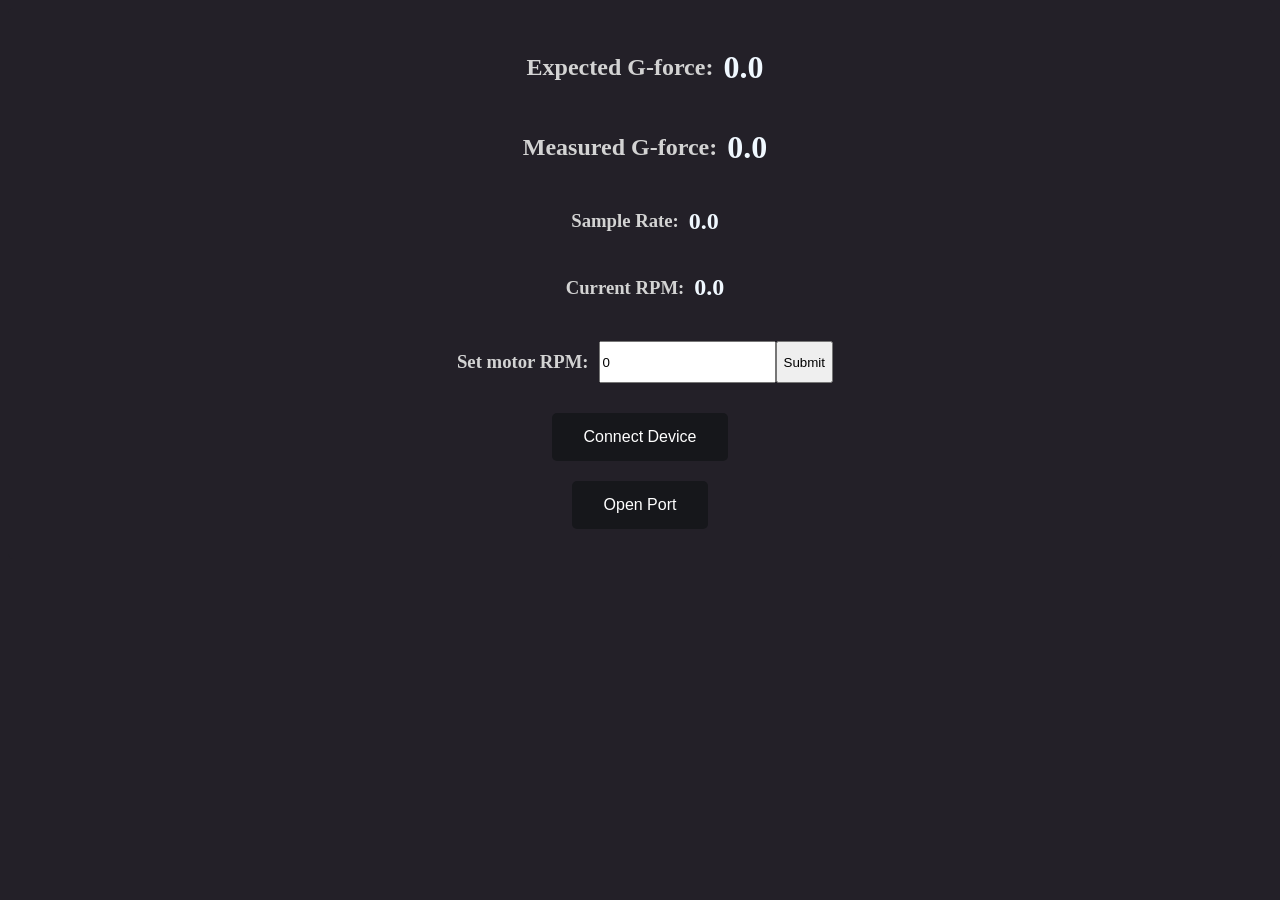
<file: UI/index.html>
<!DOCTYPE html>
<html lang="en">
<head>
    <meta charset="UTF-8">
    <meta name="viewport" content="width=device-width, initial-scale=1.0">
    <title>Document Title</title>
    <link rel="stylesheet" href="style.css">
    <script src="scripts.js"></script>
</head>
<body>
    <div class = "panel">
        <div class="panelItem">
            <h2 class="header">Expected G-force:</h2>
            <h1 class="content" id="gForceCalculation">0.0</h1>
        </div>
        <div class="panelItem">
            <h2 class="header">Measured G-force:</h2>
            <h1 class="content" id="gForceReading">0.0</h1>
        </div>
        <div class="panelItem">
            <h3 class="header">Sample Rate:</h3>
            <h2 class="content" id="sampleRateReading">0.0</h2>
        </div>
        <div class="panelItem">
            <h3 class="header">Current RPM:</h3>
            <h2 class="content" id="rpmReading">0.0</h2>
        </div>
        <div class="panelItem">
            <div style="display:flex; padding: 20px">
                <h3 class="header">Set motor RPM: </h3>
                <input id="rpmEntryBox" type="number" placeholder="RPM" value="0" step="0.1">
                <button type="button" onclick="updateRpm()">Submit</button>
            </div>

        </div>
        <button class="cssButton" onclick = "connect_BLE()">Connect Device</button>
        <button class="cssButton" onclick = "connect_Port()">Open Port</button>
    </div>
</body>
</html>
</file>
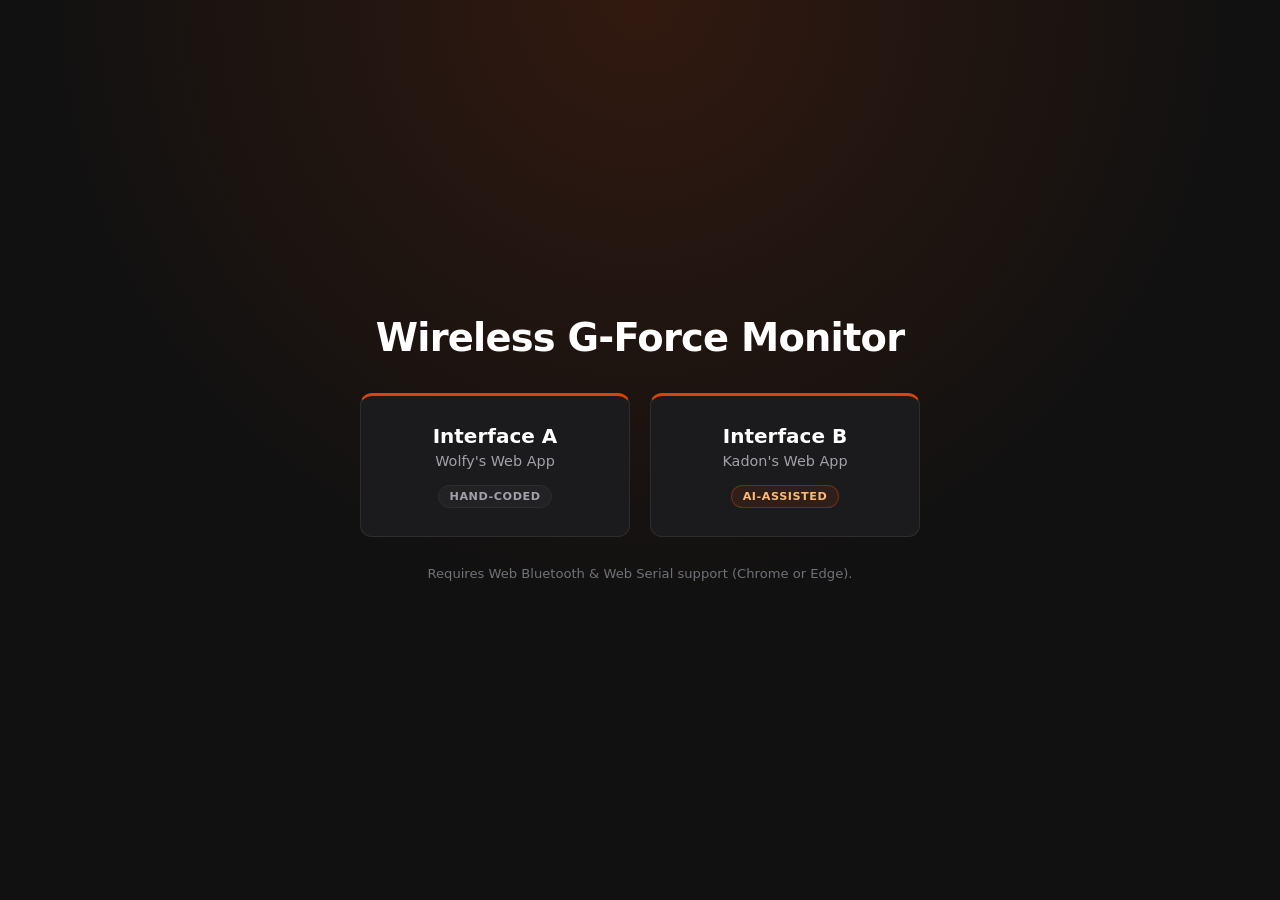
<file: web-app/index.html>
<!DOCTYPE html>
<html lang="en">
<head>
  <meta charset="UTF-8" />
  <meta name="viewport" content="width=device-width, initial-scale=1.0" />
  <title>Wireless G-Force Monitor</title>
  <style>
    :root {
      --osu-orange: #DC4405;
      --bg-dark: #111111;
      --card-bg: #1B1B1D;
      --card-border: #2D2D30;
      --text-main: #FFFFFF;
      --text-muted: #A1A1AA;
    }

    * {
      box-sizing: border-box;
    }

    body {
      font-family: system-ui, -apple-system, BlinkMacSystemFont, "Segoe UI", Roboto, sans-serif;
      display: flex;
      flex-direction: column;
      align-items: center;
      justify-content: center;
      min-height: 100vh;
      margin: 0;
      padding: 2rem 1.25rem;
      background-color: var(--bg-dark);
      background-image: radial-gradient(circle at top center, rgba(220, 68, 5, 0.16) 0%, transparent 55%);
      color: var(--text-main);
    }

    .container {
      width: 100%;
      max-width: 560px;
      display: flex;
      flex-direction: column;
      align-items: center;
      text-align: center;
    }

    h1 {
      margin: 0 0 2rem;
      font-size: clamp(1.75rem, 6vw, 2.4rem);
      line-height: 1.15;
      letter-spacing: -0.02em;
    }

    .cards {
      display: grid;
      grid-template-columns: repeat(2, 1fr);
      gap: 1.25rem;
      width: 100%;
    }

    a.card {
      text-decoration: none;
      color: inherit;
      background: var(--card-bg);
      border: 1px solid var(--card-border);
      border-top: 3px solid var(--osu-orange);
      border-radius: 12px;
      padding: 1.75rem 1.25rem;
      display: flex;
      flex-direction: column;
      align-items: center;
      transition: transform 0.15s ease, border-color 0.15s ease, box-shadow 0.15s ease;
    }

    a.card:hover,
    a.card:focus-visible {
      transform: translateY(-3px);
      border-color: var(--osu-orange);
      box-shadow: 0 10px 24px rgba(220, 68, 5, 0.18);
      outline: none;
    }

    .card h2 {
      margin: 0 0 0.35rem;
      font-size: 1.25rem;
    }

    .card p {
      margin: 0 0 1rem;
      font-size: 0.9rem;
      color: var(--text-muted);
    }

    .tag {
      font-size: 0.7rem;
      font-weight: 600;
      letter-spacing: 0.05em;
      text-transform: uppercase;
      padding: 0.25rem 0.65rem;
      border-radius: 999px;
      border: 1px solid var(--card-border);
      color: var(--text-muted);
      background: rgba(255, 255, 255, 0.03);
    }

    .tag.ai {
      color: #FDBA74;
      border-color: rgba(220, 68, 5, 0.4);
      background: rgba(220, 68, 5, 0.1);
    }

    .note {
      margin: 1.75rem 0 0;
      font-size: 0.82rem;
      color: #71717A;
      line-height: 1.4;
    }

    @media (max-width: 500px) {
      .cards {
        grid-template-columns: 1fr;
      }
    }
  </style>
</head>
<body>
  <main class="container">
    <h1>Wireless G-Force Monitor</h1>

    <div class="cards">
      <a class="card" href="./wolfy/">
        <h2>Interface A</h2>
        <p>Wolfy's Web App</p>
        <span class="tag">Hand-Coded</span>
      </a>

      <a class="card" href="./kadon/">
        <h2>Interface B</h2>
        <p>Kadon's Web App</p>
        <span class="tag ai">AI-Assisted</span>
      </a>
    </div>

    <p class="note">
      Requires Web Bluetooth &amp; Web Serial support (Chrome or Edge).
    </p>
  </main>
</body>
</html>
</file>
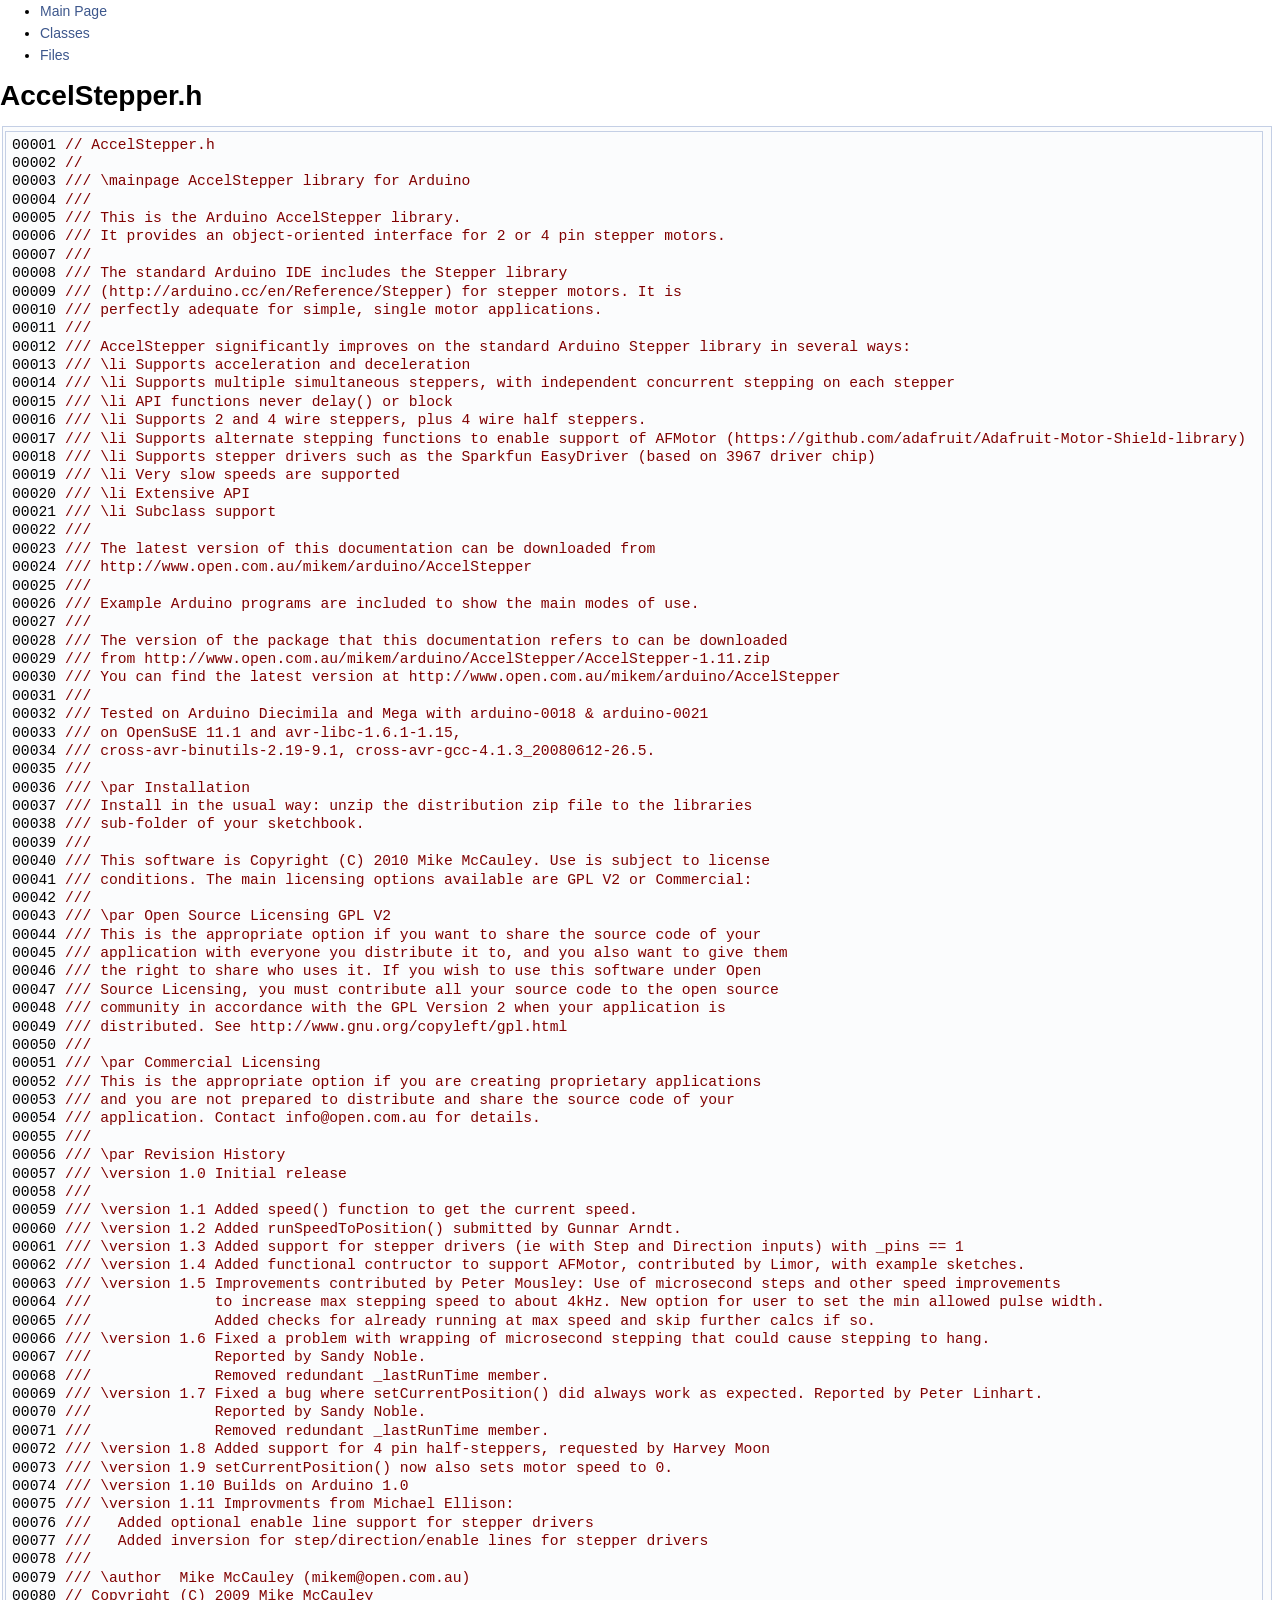
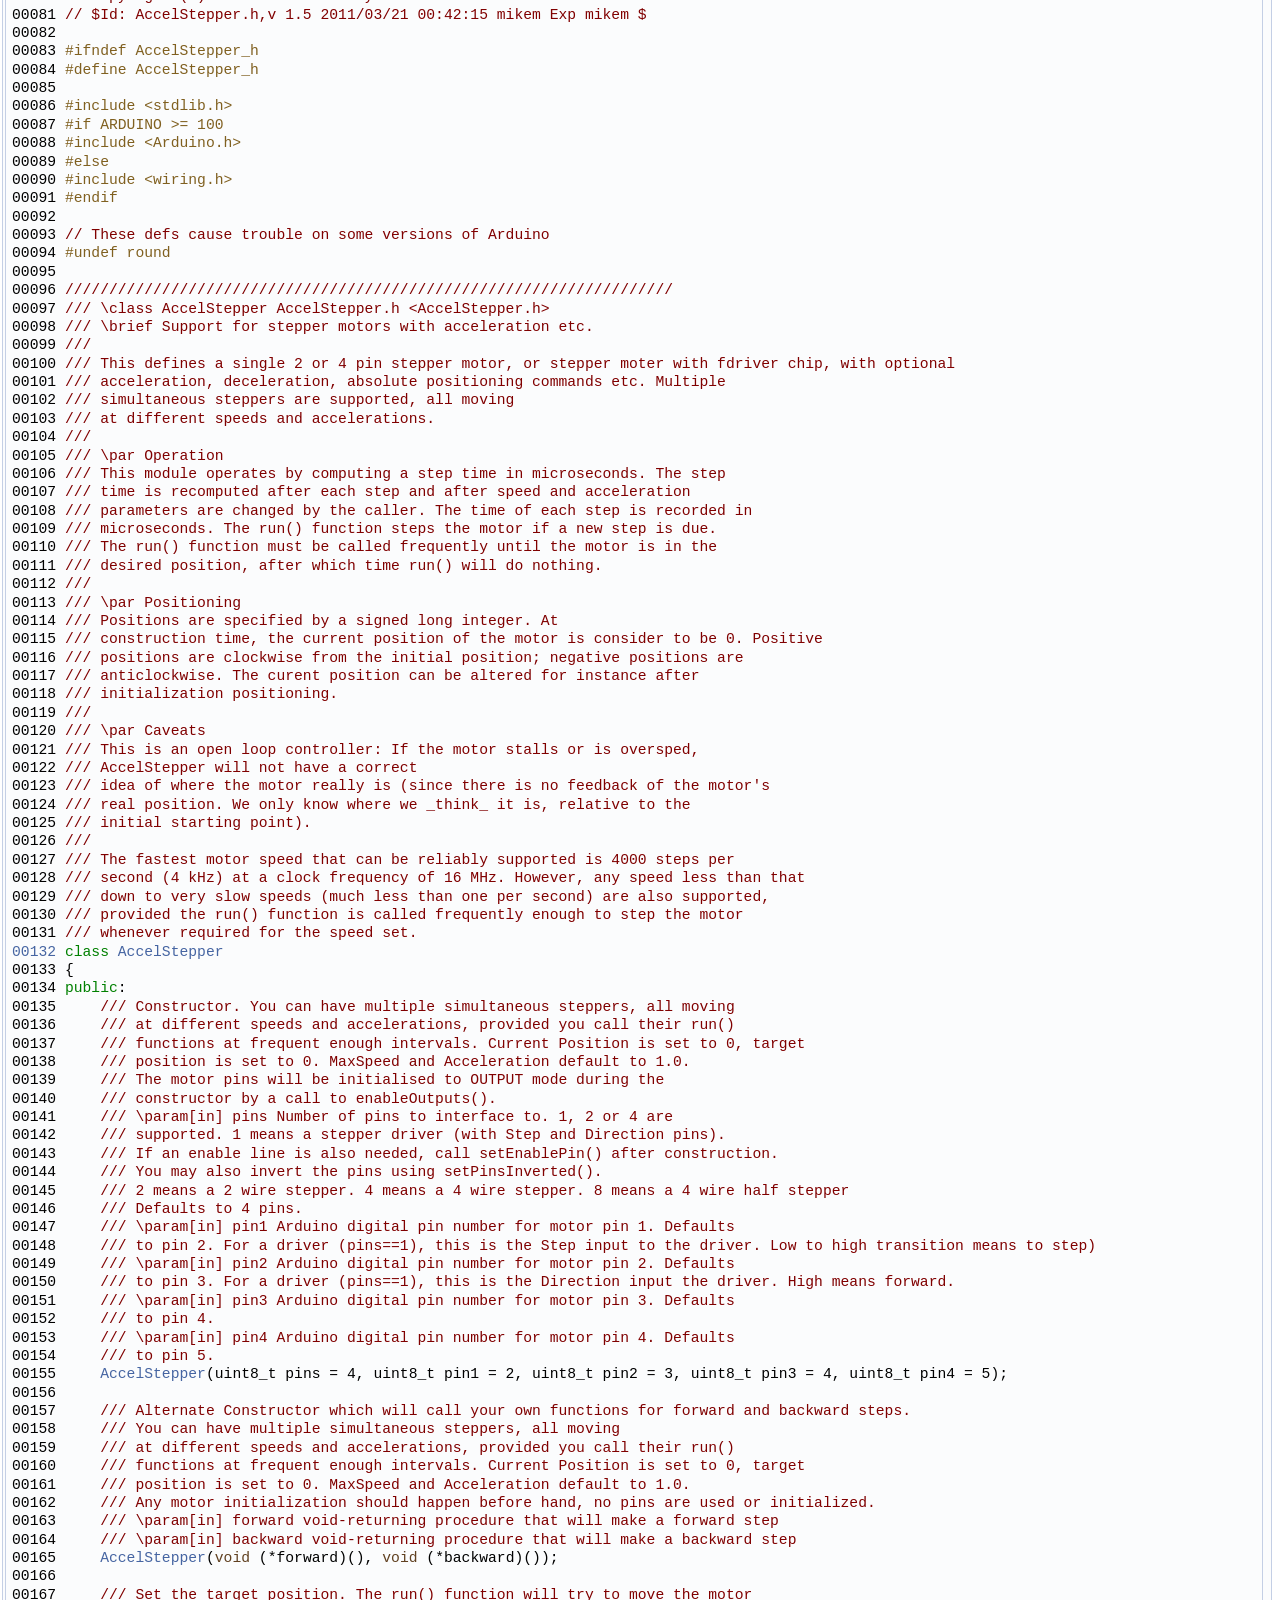
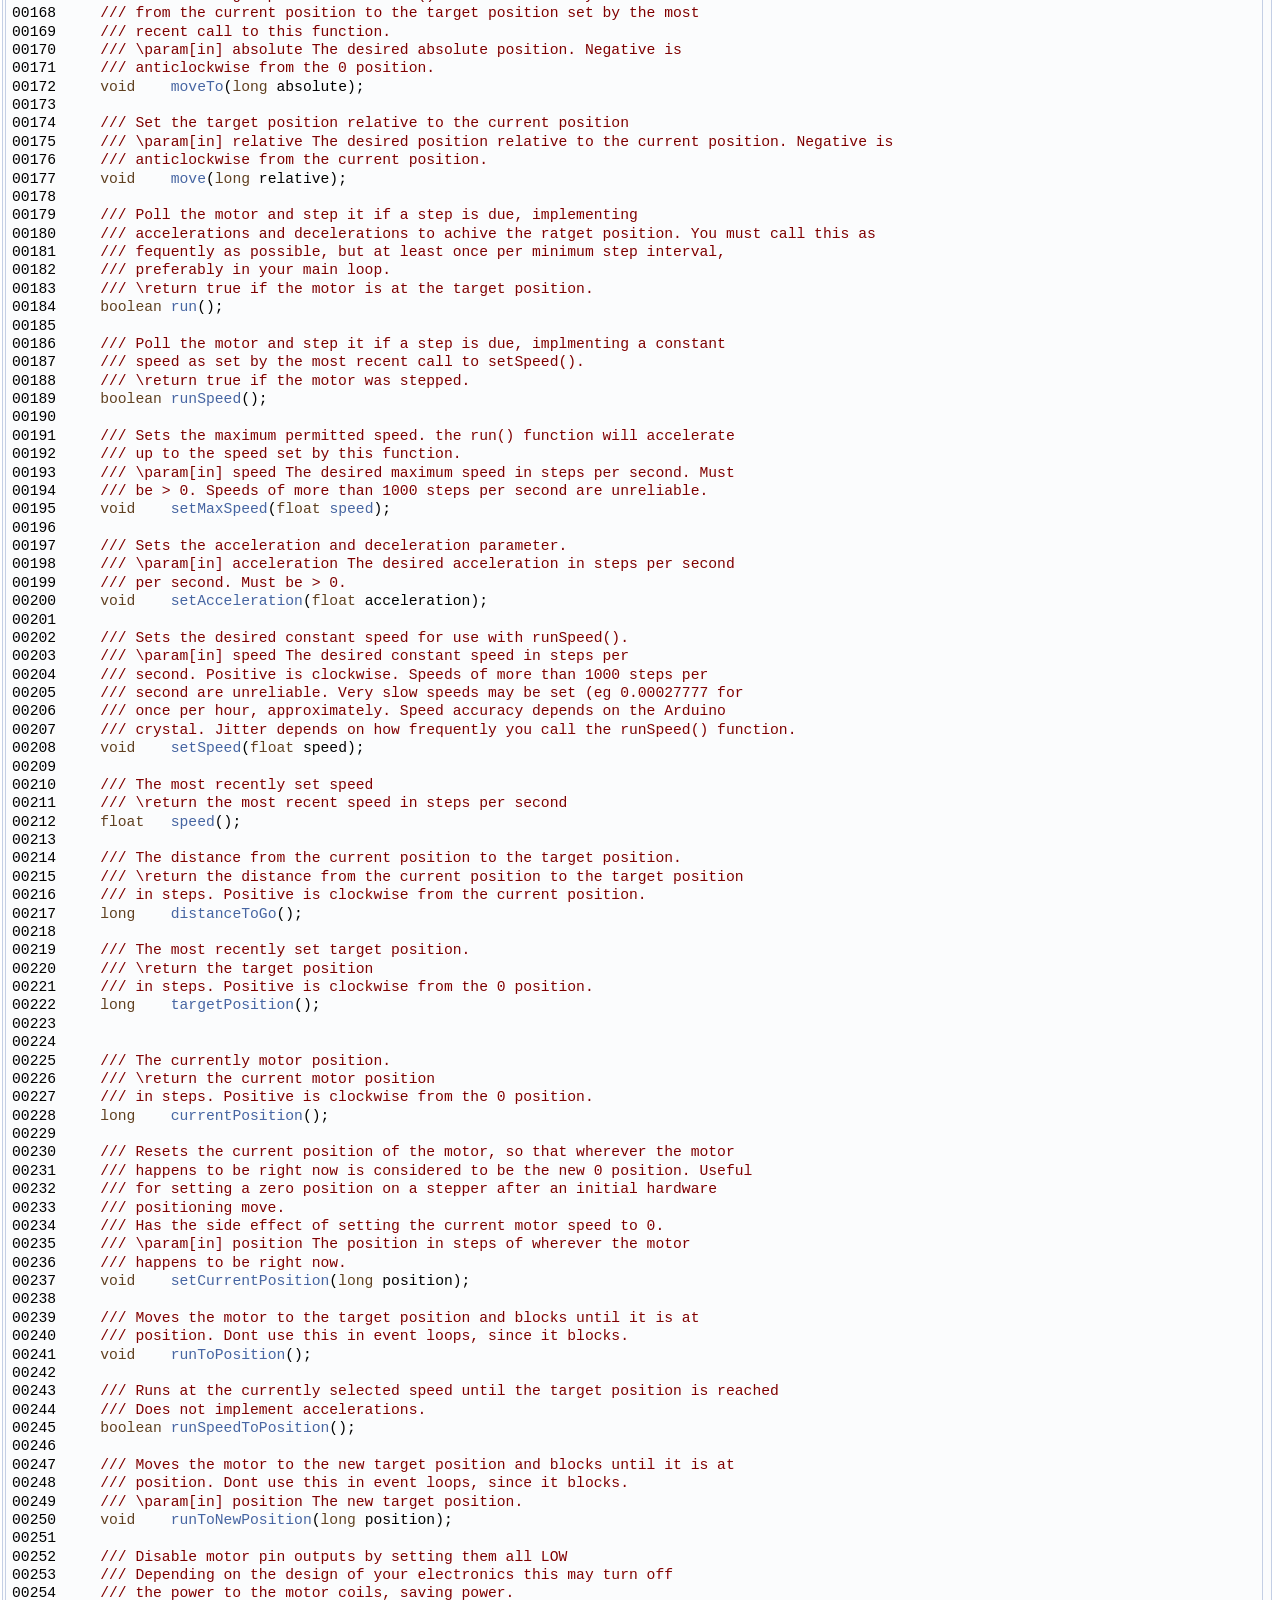
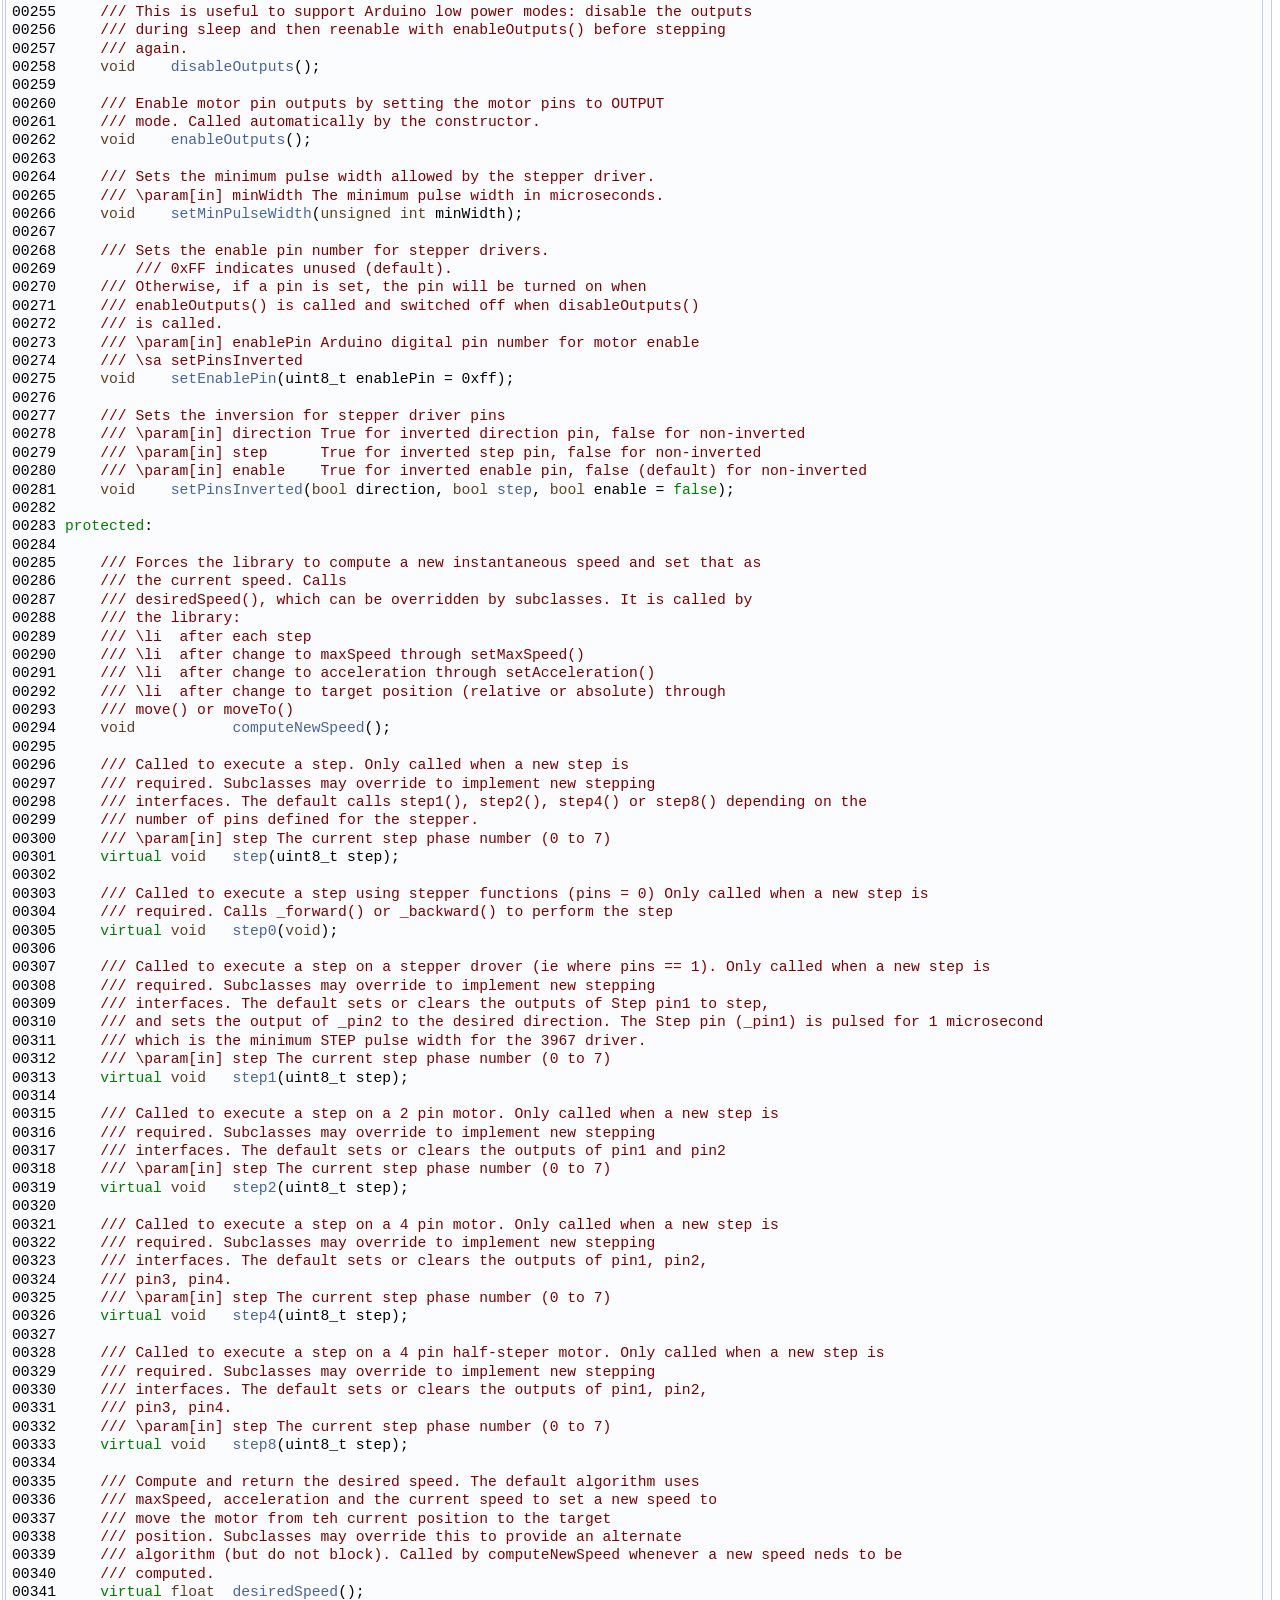
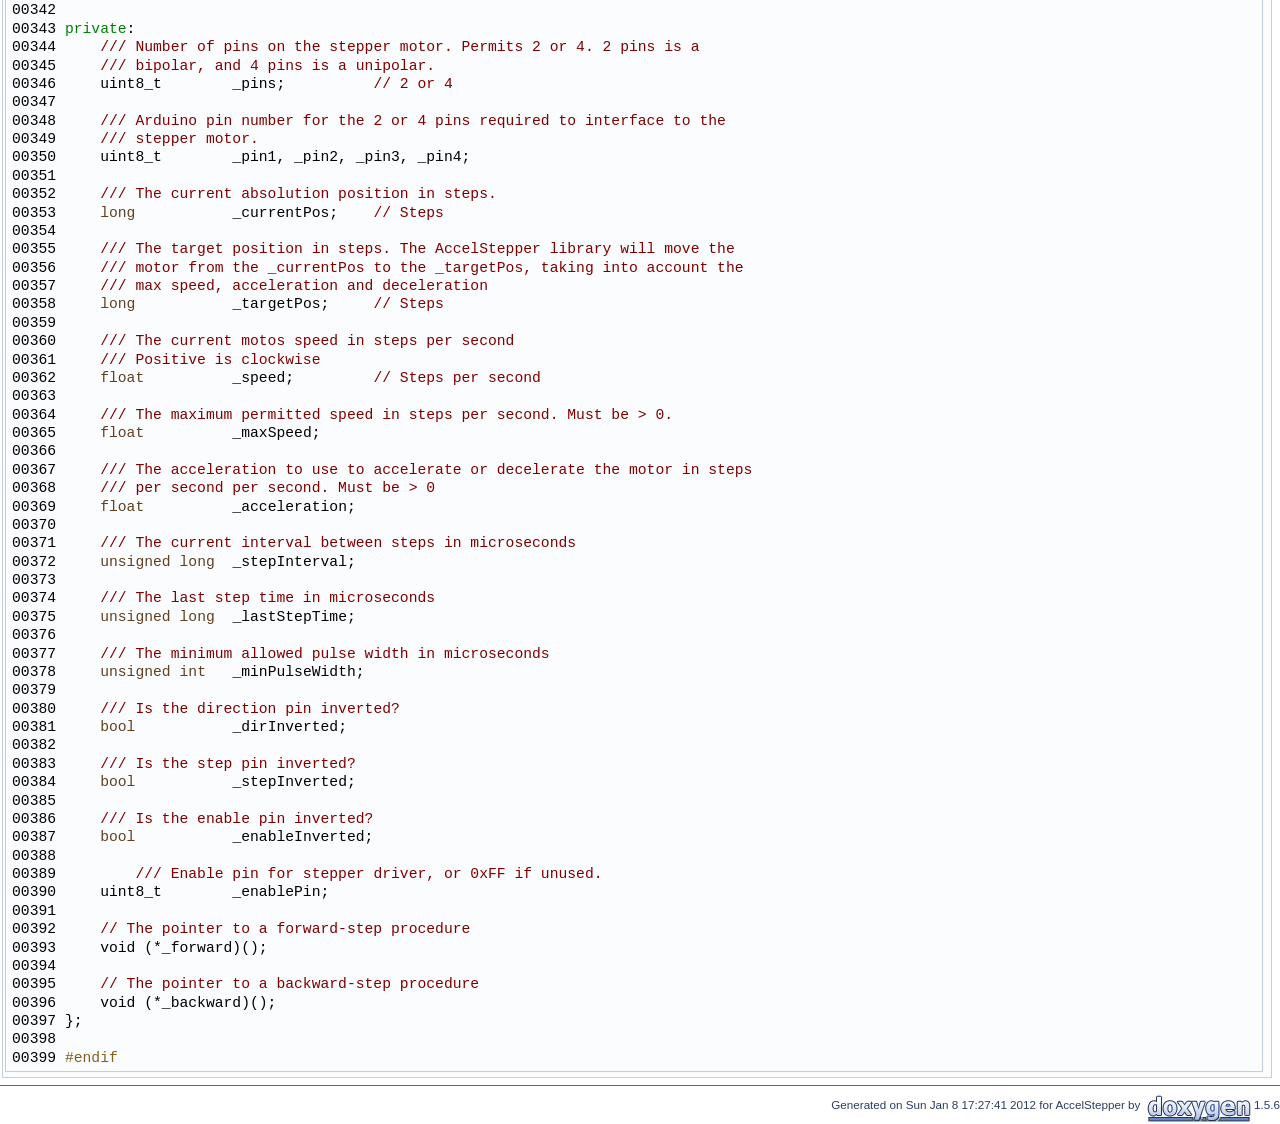
<file: firmware-rig/lib/AccelStepper-master/extras/doc/AccelStepper_8h-source.html>
<!DOCTYPE HTML PUBLIC "-//W3C//DTD HTML 4.01 Transitional//EN">
<html><head><meta http-equiv="Content-Type" content="text/html;charset=UTF-8">
<title>AccelStepper: AccelStepper.h Source File</title>
<link href="doxygen.css" rel="stylesheet" type="text/css">
<link href="tabs.css" rel="stylesheet" type="text/css">
</head><body>
<!-- Generated by Doxygen 1.5.6 -->
<div class="navigation" id="top">
  <div class="tabs">
    <ul>
      <li><a href="index.html"><span>Main&nbsp;Page</span></a></li>
      <li><a href="annotated.html"><span>Classes</span></a></li>
      <li class="current"><a href="files.html"><span>Files</span></a></li>
    </ul>
  </div>
<h1>AccelStepper.h</h1><div class="fragment"><pre class="fragment"><a name="l00001"></a>00001 <span class="comment">// AccelStepper.h</span>
<a name="l00002"></a>00002 <span class="comment">//</span><span class="comment"></span>
<a name="l00003"></a>00003 <span class="comment">/// \mainpage AccelStepper library for Arduino</span>
<a name="l00004"></a>00004 <span class="comment">///</span>
<a name="l00005"></a>00005 <span class="comment">/// This is the Arduino AccelStepper library.</span>
<a name="l00006"></a>00006 <span class="comment">/// It provides an object-oriented interface for 2 or 4 pin stepper motors.</span>
<a name="l00007"></a>00007 <span class="comment">///</span>
<a name="l00008"></a>00008 <span class="comment">/// The standard Arduino IDE includes the Stepper library</span>
<a name="l00009"></a>00009 <span class="comment">/// (http://arduino.cc/en/Reference/Stepper) for stepper motors. It is</span>
<a name="l00010"></a>00010 <span class="comment">/// perfectly adequate for simple, single motor applications.</span>
<a name="l00011"></a>00011 <span class="comment">///</span>
<a name="l00012"></a>00012 <span class="comment">/// AccelStepper significantly improves on the standard Arduino Stepper library in several ways:</span>
<a name="l00013"></a>00013 <span class="comment">/// \li Supports acceleration and deceleration</span>
<a name="l00014"></a>00014 <span class="comment">/// \li Supports multiple simultaneous steppers, with independent concurrent stepping on each stepper</span>
<a name="l00015"></a>00015 <span class="comment">/// \li API functions never delay() or block</span>
<a name="l00016"></a>00016 <span class="comment">/// \li Supports 2 and 4 wire steppers, plus 4 wire half steppers.</span>
<a name="l00017"></a>00017 <span class="comment">/// \li Supports alternate stepping functions to enable support of AFMotor (https://github.com/adafruit/Adafruit-Motor-Shield-library)</span>
<a name="l00018"></a>00018 <span class="comment">/// \li Supports stepper drivers such as the Sparkfun EasyDriver (based on 3967 driver chip)</span>
<a name="l00019"></a>00019 <span class="comment">/// \li Very slow speeds are supported</span>
<a name="l00020"></a>00020 <span class="comment">/// \li Extensive API</span>
<a name="l00021"></a>00021 <span class="comment">/// \li Subclass support</span>
<a name="l00022"></a>00022 <span class="comment">///</span>
<a name="l00023"></a>00023 <span class="comment">/// The latest version of this documentation can be downloaded from </span>
<a name="l00024"></a>00024 <span class="comment">/// http://www.open.com.au/mikem/arduino/AccelStepper</span>
<a name="l00025"></a>00025 <span class="comment">///</span>
<a name="l00026"></a>00026 <span class="comment">/// Example Arduino programs are included to show the main modes of use.</span>
<a name="l00027"></a>00027 <span class="comment">///</span>
<a name="l00028"></a>00028 <span class="comment">/// The version of the package that this documentation refers to can be downloaded </span>
<a name="l00029"></a>00029 <span class="comment">/// from http://www.open.com.au/mikem/arduino/AccelStepper/AccelStepper-1.11.zip</span>
<a name="l00030"></a>00030 <span class="comment">/// You can find the latest version at http://www.open.com.au/mikem/arduino/AccelStepper</span>
<a name="l00031"></a>00031 <span class="comment">///</span>
<a name="l00032"></a>00032 <span class="comment">/// Tested on Arduino Diecimila and Mega with arduino-0018 &amp; arduino-0021 </span>
<a name="l00033"></a>00033 <span class="comment">/// on OpenSuSE 11.1 and avr-libc-1.6.1-1.15,</span>
<a name="l00034"></a>00034 <span class="comment">/// cross-avr-binutils-2.19-9.1, cross-avr-gcc-4.1.3_20080612-26.5.</span>
<a name="l00035"></a>00035 <span class="comment">///</span>
<a name="l00036"></a>00036 <span class="comment">/// \par Installation</span>
<a name="l00037"></a>00037 <span class="comment">/// Install in the usual way: unzip the distribution zip file to the libraries</span>
<a name="l00038"></a>00038 <span class="comment">/// sub-folder of your sketchbook. </span>
<a name="l00039"></a>00039 <span class="comment">///</span>
<a name="l00040"></a>00040 <span class="comment">/// This software is Copyright (C) 2010 Mike McCauley. Use is subject to license</span>
<a name="l00041"></a>00041 <span class="comment">/// conditions. The main licensing options available are GPL V2 or Commercial:</span>
<a name="l00042"></a>00042 <span class="comment">/// </span>
<a name="l00043"></a>00043 <span class="comment">/// \par Open Source Licensing GPL V2</span>
<a name="l00044"></a>00044 <span class="comment">/// This is the appropriate option if you want to share the source code of your</span>
<a name="l00045"></a>00045 <span class="comment">/// application with everyone you distribute it to, and you also want to give them</span>
<a name="l00046"></a>00046 <span class="comment">/// the right to share who uses it. If you wish to use this software under Open</span>
<a name="l00047"></a>00047 <span class="comment">/// Source Licensing, you must contribute all your source code to the open source</span>
<a name="l00048"></a>00048 <span class="comment">/// community in accordance with the GPL Version 2 when your application is</span>
<a name="l00049"></a>00049 <span class="comment">/// distributed. See http://www.gnu.org/copyleft/gpl.html</span>
<a name="l00050"></a>00050 <span class="comment">/// </span>
<a name="l00051"></a>00051 <span class="comment">/// \par Commercial Licensing</span>
<a name="l00052"></a>00052 <span class="comment">/// This is the appropriate option if you are creating proprietary applications</span>
<a name="l00053"></a>00053 <span class="comment">/// and you are not prepared to distribute and share the source code of your</span>
<a name="l00054"></a>00054 <span class="comment">/// application. Contact info@open.com.au for details.</span>
<a name="l00055"></a>00055 <span class="comment">///</span>
<a name="l00056"></a>00056 <span class="comment">/// \par Revision History</span>
<a name="l00057"></a>00057 <span class="comment">/// \version 1.0 Initial release</span>
<a name="l00058"></a>00058 <span class="comment">///</span>
<a name="l00059"></a>00059 <span class="comment">/// \version 1.1 Added speed() function to get the current speed.</span>
<a name="l00060"></a>00060 <span class="comment">/// \version 1.2 Added runSpeedToPosition() submitted by Gunnar Arndt.</span>
<a name="l00061"></a>00061 <span class="comment">/// \version 1.3 Added support for stepper drivers (ie with Step and Direction inputs) with _pins == 1</span>
<a name="l00062"></a>00062 <span class="comment">/// \version 1.4 Added functional contructor to support AFMotor, contributed by Limor, with example sketches.</span>
<a name="l00063"></a>00063 <span class="comment">/// \version 1.5 Improvements contributed by Peter Mousley: Use of microsecond steps and other speed improvements</span>
<a name="l00064"></a>00064 <span class="comment">///              to increase max stepping speed to about 4kHz. New option for user to set the min allowed pulse width.</span>
<a name="l00065"></a>00065 <span class="comment">///              Added checks for already running at max speed and skip further calcs if so. </span>
<a name="l00066"></a>00066 <span class="comment">/// \version 1.6 Fixed a problem with wrapping of microsecond stepping that could cause stepping to hang. </span>
<a name="l00067"></a>00067 <span class="comment">///              Reported by Sandy Noble.</span>
<a name="l00068"></a>00068 <span class="comment">///              Removed redundant _lastRunTime member.</span>
<a name="l00069"></a>00069 <span class="comment">/// \version 1.7 Fixed a bug where setCurrentPosition() did always work as expected. Reported by Peter Linhart.</span>
<a name="l00070"></a>00070 <span class="comment">///              Reported by Sandy Noble.</span>
<a name="l00071"></a>00071 <span class="comment">///              Removed redundant _lastRunTime member.</span>
<a name="l00072"></a>00072 <span class="comment">/// \version 1.8 Added support for 4 pin half-steppers, requested by Harvey Moon</span>
<a name="l00073"></a>00073 <span class="comment">/// \version 1.9 setCurrentPosition() now also sets motor speed to 0.</span>
<a name="l00074"></a>00074 <span class="comment">/// \version 1.10 Builds on Arduino 1.0</span>
<a name="l00075"></a>00075 <span class="comment">/// \version 1.11 Improvments from Michael Ellison:</span>
<a name="l00076"></a>00076 <span class="comment">///   Added optional enable line support for stepper drivers</span>
<a name="l00077"></a>00077 <span class="comment">///   Added inversion for step/direction/enable lines for stepper drivers</span>
<a name="l00078"></a>00078 <span class="comment">///</span>
<a name="l00079"></a>00079 <span class="comment">/// \author  Mike McCauley (mikem@open.com.au)</span>
<a name="l00080"></a>00080 <span class="comment"></span><span class="comment">// Copyright (C) 2009 Mike McCauley</span>
<a name="l00081"></a>00081 <span class="comment">// $Id: AccelStepper.h,v 1.5 2011/03/21 00:42:15 mikem Exp mikem $</span>
<a name="l00082"></a>00082 
<a name="l00083"></a>00083 <span class="preprocessor">#ifndef AccelStepper_h</span>
<a name="l00084"></a>00084 <span class="preprocessor"></span><span class="preprocessor">#define AccelStepper_h</span>
<a name="l00085"></a>00085 <span class="preprocessor"></span>
<a name="l00086"></a>00086 <span class="preprocessor">#include &lt;stdlib.h&gt;</span>
<a name="l00087"></a>00087 <span class="preprocessor">#if ARDUINO &gt;= 100</span>
<a name="l00088"></a>00088 <span class="preprocessor"></span><span class="preprocessor">#include &lt;Arduino.h&gt;</span>
<a name="l00089"></a>00089 <span class="preprocessor">#else</span>
<a name="l00090"></a>00090 <span class="preprocessor"></span><span class="preprocessor">#include &lt;wiring.h&gt;</span>
<a name="l00091"></a>00091 <span class="preprocessor">#endif</span>
<a name="l00092"></a>00092 <span class="preprocessor"></span>
<a name="l00093"></a>00093 <span class="comment">// These defs cause trouble on some versions of Arduino</span>
<a name="l00094"></a>00094 <span class="preprocessor">#undef round</span>
<a name="l00095"></a>00095 <span class="preprocessor"></span><span class="comment"></span>
<a name="l00096"></a>00096 <span class="comment">/////////////////////////////////////////////////////////////////////</span>
<a name="l00097"></a>00097 <span class="comment">/// \class AccelStepper AccelStepper.h &lt;AccelStepper.h&gt;</span>
<a name="l00098"></a>00098 <span class="comment">/// \brief Support for stepper motors with acceleration etc.</span>
<a name="l00099"></a>00099 <span class="comment">///</span>
<a name="l00100"></a>00100 <span class="comment">/// This defines a single 2 or 4 pin stepper motor, or stepper moter with fdriver chip, with optional</span>
<a name="l00101"></a>00101 <span class="comment">/// acceleration, deceleration, absolute positioning commands etc. Multiple</span>
<a name="l00102"></a>00102 <span class="comment">/// simultaneous steppers are supported, all moving </span>
<a name="l00103"></a>00103 <span class="comment">/// at different speeds and accelerations. </span>
<a name="l00104"></a>00104 <span class="comment">///</span>
<a name="l00105"></a>00105 <span class="comment">/// \par Operation</span>
<a name="l00106"></a>00106 <span class="comment">/// This module operates by computing a step time in microseconds. The step</span>
<a name="l00107"></a>00107 <span class="comment">/// time is recomputed after each step and after speed and acceleration</span>
<a name="l00108"></a>00108 <span class="comment">/// parameters are changed by the caller. The time of each step is recorded in</span>
<a name="l00109"></a>00109 <span class="comment">/// microseconds. The run() function steps the motor if a new step is due.</span>
<a name="l00110"></a>00110 <span class="comment">/// The run() function must be called frequently until the motor is in the</span>
<a name="l00111"></a>00111 <span class="comment">/// desired position, after which time run() will do nothing.</span>
<a name="l00112"></a>00112 <span class="comment">///</span>
<a name="l00113"></a>00113 <span class="comment">/// \par Positioning</span>
<a name="l00114"></a>00114 <span class="comment">/// Positions are specified by a signed long integer. At</span>
<a name="l00115"></a>00115 <span class="comment">/// construction time, the current position of the motor is consider to be 0. Positive</span>
<a name="l00116"></a>00116 <span class="comment">/// positions are clockwise from the initial position; negative positions are</span>
<a name="l00117"></a>00117 <span class="comment">/// anticlockwise. The curent position can be altered for instance after</span>
<a name="l00118"></a>00118 <span class="comment">/// initialization positioning.</span>
<a name="l00119"></a>00119 <span class="comment">///</span>
<a name="l00120"></a>00120 <span class="comment">/// \par Caveats</span>
<a name="l00121"></a>00121 <span class="comment">/// This is an open loop controller: If the motor stalls or is oversped,</span>
<a name="l00122"></a>00122 <span class="comment">/// AccelStepper will not have a correct </span>
<a name="l00123"></a>00123 <span class="comment">/// idea of where the motor really is (since there is no feedback of the motor's</span>
<a name="l00124"></a>00124 <span class="comment">/// real position. We only know where we _think_ it is, relative to the</span>
<a name="l00125"></a>00125 <span class="comment">/// initial starting point).</span>
<a name="l00126"></a>00126 <span class="comment">///</span>
<a name="l00127"></a>00127 <span class="comment">/// The fastest motor speed that can be reliably supported is 4000 steps per</span>
<a name="l00128"></a>00128 <span class="comment">/// second (4 kHz) at a clock frequency of 16 MHz. However, any speed less than that</span>
<a name="l00129"></a>00129 <span class="comment">/// down to very slow speeds (much less than one per second) are also supported,</span>
<a name="l00130"></a>00130 <span class="comment">/// provided the run() function is called frequently enough to step the motor</span>
<a name="l00131"></a>00131 <span class="comment">/// whenever required for the speed set.</span>
<a name="l00132"></a><a class="code" href="classAccelStepper.html">00132</a> <span class="comment"></span><span class="keyword">class </span><a class="code" href="classAccelStepper.html" title="Support for stepper motors with acceleration etc.">AccelStepper</a>
<a name="l00133"></a>00133 {
<a name="l00134"></a>00134 <span class="keyword">public</span>:<span class="comment"></span>
<a name="l00135"></a>00135 <span class="comment">    /// Constructor. You can have multiple simultaneous steppers, all moving</span>
<a name="l00136"></a>00136 <span class="comment">    /// at different speeds and accelerations, provided you call their run()</span>
<a name="l00137"></a>00137 <span class="comment">    /// functions at frequent enough intervals. Current Position is set to 0, target</span>
<a name="l00138"></a>00138 <span class="comment">    /// position is set to 0. MaxSpeed and Acceleration default to 1.0.</span>
<a name="l00139"></a>00139 <span class="comment">    /// The motor pins will be initialised to OUTPUT mode during the</span>
<a name="l00140"></a>00140 <span class="comment">    /// constructor by a call to enableOutputs().</span>
<a name="l00141"></a>00141 <span class="comment">    /// \param[in] pins Number of pins to interface to. 1, 2 or 4 are</span>
<a name="l00142"></a>00142 <span class="comment">    /// supported. 1 means a stepper driver (with Step and Direction pins).</span>
<a name="l00143"></a>00143 <span class="comment">    /// If an enable line is also needed, call setEnablePin() after construction.</span>
<a name="l00144"></a>00144 <span class="comment">    /// You may also invert the pins using setPinsInverted().</span>
<a name="l00145"></a>00145 <span class="comment">    /// 2 means a 2 wire stepper. 4 means a 4 wire stepper. 8 means a 4 wire half stepper</span>
<a name="l00146"></a>00146 <span class="comment">    /// Defaults to 4 pins.</span>
<a name="l00147"></a>00147 <span class="comment">    /// \param[in] pin1 Arduino digital pin number for motor pin 1. Defaults</span>
<a name="l00148"></a>00148 <span class="comment">    /// to pin 2. For a driver (pins==1), this is the Step input to the driver. Low to high transition means to step)</span>
<a name="l00149"></a>00149 <span class="comment">    /// \param[in] pin2 Arduino digital pin number for motor pin 2. Defaults</span>
<a name="l00150"></a>00150 <span class="comment">    /// to pin 3. For a driver (pins==1), this is the Direction input the driver. High means forward.</span>
<a name="l00151"></a>00151 <span class="comment">    /// \param[in] pin3 Arduino digital pin number for motor pin 3. Defaults</span>
<a name="l00152"></a>00152 <span class="comment">    /// to pin 4.</span>
<a name="l00153"></a>00153 <span class="comment">    /// \param[in] pin4 Arduino digital pin number for motor pin 4. Defaults</span>
<a name="l00154"></a>00154 <span class="comment">    /// to pin 5.</span>
<a name="l00155"></a>00155 <span class="comment"></span>    <a class="code" href="classAccelStepper.html#a1290897df35915069e5eca9d034038c">AccelStepper</a>(uint8_t pins = 4, uint8_t pin1 = 2, uint8_t pin2 = 3, uint8_t pin3 = 4, uint8_t pin4 = 5);
<a name="l00156"></a>00156 <span class="comment"></span>
<a name="l00157"></a>00157 <span class="comment">    /// Alternate Constructor which will call your own functions for forward and backward steps. </span>
<a name="l00158"></a>00158 <span class="comment">    /// You can have multiple simultaneous steppers, all moving</span>
<a name="l00159"></a>00159 <span class="comment">    /// at different speeds and accelerations, provided you call their run()</span>
<a name="l00160"></a>00160 <span class="comment">    /// functions at frequent enough intervals. Current Position is set to 0, target</span>
<a name="l00161"></a>00161 <span class="comment">    /// position is set to 0. MaxSpeed and Acceleration default to 1.0.</span>
<a name="l00162"></a>00162 <span class="comment">    /// Any motor initialization should happen before hand, no pins are used or initialized.</span>
<a name="l00163"></a>00163 <span class="comment">    /// \param[in] forward void-returning procedure that will make a forward step</span>
<a name="l00164"></a>00164 <span class="comment">    /// \param[in] backward void-returning procedure that will make a backward step</span>
<a name="l00165"></a>00165 <span class="comment"></span>    <a class="code" href="classAccelStepper.html#a1290897df35915069e5eca9d034038c">AccelStepper</a>(<span class="keywordtype">void</span> (*forward)(), <span class="keywordtype">void</span> (*backward)());
<a name="l00166"></a>00166     <span class="comment"></span>
<a name="l00167"></a>00167 <span class="comment">    /// Set the target position. The run() function will try to move the motor</span>
<a name="l00168"></a>00168 <span class="comment">    /// from the current position to the target position set by the most</span>
<a name="l00169"></a>00169 <span class="comment">    /// recent call to this function.</span>
<a name="l00170"></a>00170 <span class="comment">    /// \param[in] absolute The desired absolute position. Negative is</span>
<a name="l00171"></a>00171 <span class="comment">    /// anticlockwise from the 0 position.</span>
<a name="l00172"></a>00172 <span class="comment"></span>    <span class="keywordtype">void</span>    <a class="code" href="classAccelStepper.html#ce236ede35f87c63d18da25810ec9736">moveTo</a>(<span class="keywordtype">long</span> absolute); 
<a name="l00173"></a>00173 <span class="comment"></span>
<a name="l00174"></a>00174 <span class="comment">    /// Set the target position relative to the current position</span>
<a name="l00175"></a>00175 <span class="comment">    /// \param[in] relative The desired position relative to the current position. Negative is</span>
<a name="l00176"></a>00176 <span class="comment">    /// anticlockwise from the current position.</span>
<a name="l00177"></a>00177 <span class="comment"></span>    <span class="keywordtype">void</span>    <a class="code" href="classAccelStepper.html#68942c66e78fb7f7b5f0cdade6eb7f06">move</a>(<span class="keywordtype">long</span> relative);
<a name="l00178"></a>00178 <span class="comment"></span>
<a name="l00179"></a>00179 <span class="comment">    /// Poll the motor and step it if a step is due, implementing</span>
<a name="l00180"></a>00180 <span class="comment">    /// accelerations and decelerations to achive the ratget position. You must call this as</span>
<a name="l00181"></a>00181 <span class="comment">    /// fequently as possible, but at least once per minimum step interval,</span>
<a name="l00182"></a>00182 <span class="comment">    /// preferably in your main loop.</span>
<a name="l00183"></a>00183 <span class="comment">    /// \return true if the motor is at the target position.</span>
<a name="l00184"></a>00184 <span class="comment"></span>    <span class="keywordtype">boolean</span> <a class="code" href="classAccelStepper.html#608b2395b64ac15451d16d0371fe13ce">run</a>();
<a name="l00185"></a>00185 <span class="comment"></span>
<a name="l00186"></a>00186 <span class="comment">    /// Poll the motor and step it if a step is due, implmenting a constant</span>
<a name="l00187"></a>00187 <span class="comment">    /// speed as set by the most recent call to setSpeed().</span>
<a name="l00188"></a>00188 <span class="comment">    /// \return true if the motor was stepped.</span>
<a name="l00189"></a>00189 <span class="comment"></span>    <span class="keywordtype">boolean</span> <a class="code" href="classAccelStepper.html#a4a6bdf99f698284faaeb5542b0b7514">runSpeed</a>();
<a name="l00190"></a>00190 <span class="comment"></span>
<a name="l00191"></a>00191 <span class="comment">    /// Sets the maximum permitted speed. the run() function will accelerate</span>
<a name="l00192"></a>00192 <span class="comment">    /// up to the speed set by this function.</span>
<a name="l00193"></a>00193 <span class="comment">    /// \param[in] speed The desired maximum speed in steps per second. Must</span>
<a name="l00194"></a>00194 <span class="comment">    /// be &gt; 0. Speeds of more than 1000 steps per second are unreliable. </span>
<a name="l00195"></a>00195 <span class="comment"></span>    <span class="keywordtype">void</span>    <a class="code" href="classAccelStepper.html#bee8d466229b87accba33d6ec929c18f">setMaxSpeed</a>(<span class="keywordtype">float</span> <a class="code" href="classAccelStepper.html#4f0989d0ae264e7eadfe1fa720769fb6">speed</a>);
<a name="l00196"></a>00196 <span class="comment"></span>
<a name="l00197"></a>00197 <span class="comment">    /// Sets the acceleration and deceleration parameter.</span>
<a name="l00198"></a>00198 <span class="comment">    /// \param[in] acceleration The desired acceleration in steps per second</span>
<a name="l00199"></a>00199 <span class="comment">    /// per second. Must be &gt; 0.</span>
<a name="l00200"></a>00200 <span class="comment"></span>    <span class="keywordtype">void</span>    <a class="code" href="classAccelStepper.html#dfb19e3cd2a028a1fe78131787604fd1">setAcceleration</a>(<span class="keywordtype">float</span> acceleration);
<a name="l00201"></a>00201 <span class="comment"></span>
<a name="l00202"></a>00202 <span class="comment">    /// Sets the desired constant speed for use with runSpeed().</span>
<a name="l00203"></a>00203 <span class="comment">    /// \param[in] speed The desired constant speed in steps per</span>
<a name="l00204"></a>00204 <span class="comment">    /// second. Positive is clockwise. Speeds of more than 1000 steps per</span>
<a name="l00205"></a>00205 <span class="comment">    /// second are unreliable. Very slow speeds may be set (eg 0.00027777 for</span>
<a name="l00206"></a>00206 <span class="comment">    /// once per hour, approximately. Speed accuracy depends on the Arduino</span>
<a name="l00207"></a>00207 <span class="comment">    /// crystal. Jitter depends on how frequently you call the runSpeed() function.</span>
<a name="l00208"></a>00208 <span class="comment"></span>    <span class="keywordtype">void</span>    <a class="code" href="classAccelStepper.html#e79c49ad69d5ccc9da0ee691fa4ca235">setSpeed</a>(<span class="keywordtype">float</span> speed);
<a name="l00209"></a>00209 <span class="comment"></span>
<a name="l00210"></a>00210 <span class="comment">    /// The most recently set speed</span>
<a name="l00211"></a>00211 <span class="comment">    /// \return the most recent speed in steps per second</span>
<a name="l00212"></a>00212 <span class="comment"></span>    <span class="keywordtype">float</span>   <a class="code" href="classAccelStepper.html#4f0989d0ae264e7eadfe1fa720769fb6">speed</a>();
<a name="l00213"></a>00213 <span class="comment"></span>
<a name="l00214"></a>00214 <span class="comment">    /// The distance from the current position to the target position.</span>
<a name="l00215"></a>00215 <span class="comment">    /// \return the distance from the current position to the target position</span>
<a name="l00216"></a>00216 <span class="comment">    /// in steps. Positive is clockwise from the current position.</span>
<a name="l00217"></a>00217 <span class="comment"></span>    <span class="keywordtype">long</span>    <a class="code" href="classAccelStepper.html#748665c3962e66fbc0e9373eb14c69c1">distanceToGo</a>();
<a name="l00218"></a>00218 <span class="comment"></span>
<a name="l00219"></a>00219 <span class="comment">    /// The most recently set target position.</span>
<a name="l00220"></a>00220 <span class="comment">    /// \return the target position</span>
<a name="l00221"></a>00221 <span class="comment">    /// in steps. Positive is clockwise from the 0 position.</span>
<a name="l00222"></a>00222 <span class="comment"></span>    <span class="keywordtype">long</span>    <a class="code" href="classAccelStepper.html#96685e0945b7cf75d5959da679cd911e">targetPosition</a>();
<a name="l00223"></a>00223 
<a name="l00224"></a>00224 <span class="comment"></span>
<a name="l00225"></a>00225 <span class="comment">    /// The currently motor position.</span>
<a name="l00226"></a>00226 <span class="comment">    /// \return the current motor position</span>
<a name="l00227"></a>00227 <span class="comment">    /// in steps. Positive is clockwise from the 0 position.</span>
<a name="l00228"></a>00228 <span class="comment"></span>    <span class="keywordtype">long</span>    <a class="code" href="classAccelStepper.html#5dce13ab2a1b02b8f443318886bf6fc5">currentPosition</a>();  
<a name="l00229"></a>00229 <span class="comment"></span>
<a name="l00230"></a>00230 <span class="comment">    /// Resets the current position of the motor, so that wherever the motor</span>
<a name="l00231"></a>00231 <span class="comment">    /// happens to be right now is considered to be the new 0 position. Useful</span>
<a name="l00232"></a>00232 <span class="comment">    /// for setting a zero position on a stepper after an initial hardware</span>
<a name="l00233"></a>00233 <span class="comment">    /// positioning move.</span>
<a name="l00234"></a>00234 <span class="comment">    /// Has the side effect of setting the current motor speed to 0.</span>
<a name="l00235"></a>00235 <span class="comment">    /// \param[in] position The position in steps of wherever the motor</span>
<a name="l00236"></a>00236 <span class="comment">    /// happens to be right now.</span>
<a name="l00237"></a>00237 <span class="comment"></span>    <span class="keywordtype">void</span>    <a class="code" href="classAccelStepper.html#9d917f014317fb9d3b5dc14e66f6c689">setCurrentPosition</a>(<span class="keywordtype">long</span> position);  
<a name="l00238"></a>00238     <span class="comment"></span>
<a name="l00239"></a>00239 <span class="comment">    /// Moves the motor to the target position and blocks until it is at</span>
<a name="l00240"></a>00240 <span class="comment">    /// position. Dont use this in event loops, since it blocks.</span>
<a name="l00241"></a>00241 <span class="comment"></span>    <span class="keywordtype">void</span>    <a class="code" href="classAccelStepper.html#344f58fef8cc34ac5aa75ba4b665d21c">runToPosition</a>();
<a name="l00242"></a>00242 <span class="comment"></span>
<a name="l00243"></a>00243 <span class="comment">    /// Runs at the currently selected speed until the target position is reached</span>
<a name="l00244"></a>00244 <span class="comment">    /// Does not implement accelerations.</span>
<a name="l00245"></a>00245 <span class="comment"></span>    <span class="keywordtype">boolean</span> <a class="code" href="classAccelStepper.html#9270d20336e76ac1fd5bcd5b9c34f301">runSpeedToPosition</a>();
<a name="l00246"></a>00246 <span class="comment"></span>
<a name="l00247"></a>00247 <span class="comment">    /// Moves the motor to the new target position and blocks until it is at</span>
<a name="l00248"></a>00248 <span class="comment">    /// position. Dont use this in event loops, since it blocks.</span>
<a name="l00249"></a>00249 <span class="comment">    /// \param[in] position The new target position.</span>
<a name="l00250"></a>00250 <span class="comment"></span>    <span class="keywordtype">void</span>    <a class="code" href="classAccelStepper.html#176c5d2e4c2f21e9e92b12e39a6f0e67">runToNewPosition</a>(<span class="keywordtype">long</span> position);
<a name="l00251"></a>00251 <span class="comment"></span>
<a name="l00252"></a>00252 <span class="comment">    /// Disable motor pin outputs by setting them all LOW</span>
<a name="l00253"></a>00253 <span class="comment">    /// Depending on the design of your electronics this may turn off</span>
<a name="l00254"></a>00254 <span class="comment">    /// the power to the motor coils, saving power.</span>
<a name="l00255"></a>00255 <span class="comment">    /// This is useful to support Arduino low power modes: disable the outputs</span>
<a name="l00256"></a>00256 <span class="comment">    /// during sleep and then reenable with enableOutputs() before stepping</span>
<a name="l00257"></a>00257 <span class="comment">    /// again.</span>
<a name="l00258"></a>00258 <span class="comment"></span>    <span class="keywordtype">void</span>    <a class="code" href="classAccelStepper.html#3591e29a236e2935afd7f64ff6c22006">disableOutputs</a>();
<a name="l00259"></a>00259 <span class="comment"></span>
<a name="l00260"></a>00260 <span class="comment">    /// Enable motor pin outputs by setting the motor pins to OUTPUT</span>
<a name="l00261"></a>00261 <span class="comment">    /// mode. Called automatically by the constructor.</span>
<a name="l00262"></a>00262 <span class="comment"></span>    <span class="keywordtype">void</span>    <a class="code" href="classAccelStepper.html#a279a50d30d0413f570c692cff071643">enableOutputs</a>();
<a name="l00263"></a>00263 <span class="comment"></span>
<a name="l00264"></a>00264 <span class="comment">    /// Sets the minimum pulse width allowed by the stepper driver.</span>
<a name="l00265"></a>00265 <span class="comment">    /// \param[in] minWidth The minimum pulse width in microseconds.</span>
<a name="l00266"></a>00266 <span class="comment"></span>    <span class="keywordtype">void</span>    <a class="code" href="classAccelStepper.html#f4d3818e691dad5dc518308796ccf154">setMinPulseWidth</a>(<span class="keywordtype">unsigned</span> <span class="keywordtype">int</span> minWidth);
<a name="l00267"></a>00267 <span class="comment"></span>
<a name="l00268"></a>00268 <span class="comment">    /// Sets the enable pin number for stepper drivers.</span>
<a name="l00269"></a>00269 <span class="comment">        /// 0xFF indicates unused (default).</span>
<a name="l00270"></a>00270 <span class="comment">    /// Otherwise, if a pin is set, the pin will be turned on when </span>
<a name="l00271"></a>00271 <span class="comment">    /// enableOutputs() is called and switched off when disableOutputs() </span>
<a name="l00272"></a>00272 <span class="comment">    /// is called.</span>
<a name="l00273"></a>00273 <span class="comment">    /// \param[in] enablePin Arduino digital pin number for motor enable</span>
<a name="l00274"></a>00274 <span class="comment">    /// \sa setPinsInverted</span>
<a name="l00275"></a>00275 <span class="comment"></span>    <span class="keywordtype">void</span>    <a class="code" href="classAccelStepper.html#56a81c5f00d02ca19646718e88e974c0">setEnablePin</a>(uint8_t enablePin = 0xff);
<a name="l00276"></a>00276 <span class="comment"></span>
<a name="l00277"></a>00277 <span class="comment">    /// Sets the inversion for stepper driver pins</span>
<a name="l00278"></a>00278 <span class="comment">    /// \param[in] direction True for inverted direction pin, false for non-inverted</span>
<a name="l00279"></a>00279 <span class="comment">    /// \param[in] step      True for inverted step pin, false for non-inverted</span>
<a name="l00280"></a>00280 <span class="comment">    /// \param[in] enable    True for inverted enable pin, false (default) for non-inverted</span>
<a name="l00281"></a>00281 <span class="comment"></span>    <span class="keywordtype">void</span>    <a class="code" href="classAccelStepper.html#797b4bdb580d4ca7a1cfeabe3df0de35">setPinsInverted</a>(<span class="keywordtype">bool</span> direction, <span class="keywordtype">bool</span> <a class="code" href="classAccelStepper.html#3c9a220819d2451f79ff8a0c0a395b9f">step</a>, <span class="keywordtype">bool</span> enable = <span class="keyword">false</span>);
<a name="l00282"></a>00282 
<a name="l00283"></a>00283 <span class="keyword">protected</span>:
<a name="l00284"></a>00284 <span class="comment"></span>
<a name="l00285"></a>00285 <span class="comment">    /// Forces the library to compute a new instantaneous speed and set that as</span>
<a name="l00286"></a>00286 <span class="comment">    /// the current speed. Calls</span>
<a name="l00287"></a>00287 <span class="comment">    /// desiredSpeed(), which can be overridden by subclasses. It is called by</span>
<a name="l00288"></a>00288 <span class="comment">    /// the library:</span>
<a name="l00289"></a>00289 <span class="comment">    /// \li  after each step</span>
<a name="l00290"></a>00290 <span class="comment">    /// \li  after change to maxSpeed through setMaxSpeed()</span>
<a name="l00291"></a>00291 <span class="comment">    /// \li  after change to acceleration through setAcceleration()</span>
<a name="l00292"></a>00292 <span class="comment">    /// \li  after change to target position (relative or absolute) through</span>
<a name="l00293"></a>00293 <span class="comment">    /// move() or moveTo()</span>
<a name="l00294"></a>00294 <span class="comment"></span>    <span class="keywordtype">void</span>           <a class="code" href="classAccelStepper.html#ffbee789b5c19165846cf0409860ae79">computeNewSpeed</a>();
<a name="l00295"></a>00295 <span class="comment"></span>
<a name="l00296"></a>00296 <span class="comment">    /// Called to execute a step. Only called when a new step is</span>
<a name="l00297"></a>00297 <span class="comment">    /// required. Subclasses may override to implement new stepping</span>
<a name="l00298"></a>00298 <span class="comment">    /// interfaces. The default calls step1(), step2(), step4() or step8() depending on the</span>
<a name="l00299"></a>00299 <span class="comment">    /// number of pins defined for the stepper.</span>
<a name="l00300"></a>00300 <span class="comment">    /// \param[in] step The current step phase number (0 to 7)</span>
<a name="l00301"></a>00301 <span class="comment"></span>    <span class="keyword">virtual</span> <span class="keywordtype">void</span>   <a class="code" href="classAccelStepper.html#3c9a220819d2451f79ff8a0c0a395b9f">step</a>(uint8_t step);
<a name="l00302"></a>00302 <span class="comment"></span>
<a name="l00303"></a>00303 <span class="comment">    /// Called to execute a step using stepper functions (pins = 0) Only called when a new step is</span>
<a name="l00304"></a>00304 <span class="comment">    /// required. Calls _forward() or _backward() to perform the step</span>
<a name="l00305"></a>00305 <span class="comment"></span>    <span class="keyword">virtual</span> <span class="keywordtype">void</span>   <a class="code" href="classAccelStepper.html#889f109756aa4c0a2feefebd8081a337">step0</a>(<span class="keywordtype">void</span>);
<a name="l00306"></a>00306 <span class="comment"></span>
<a name="l00307"></a>00307 <span class="comment">    /// Called to execute a step on a stepper drover (ie where pins == 1). Only called when a new step is</span>
<a name="l00308"></a>00308 <span class="comment">    /// required. Subclasses may override to implement new stepping</span>
<a name="l00309"></a>00309 <span class="comment">    /// interfaces. The default sets or clears the outputs of Step pin1 to step, </span>
<a name="l00310"></a>00310 <span class="comment">    /// and sets the output of _pin2 to the desired direction. The Step pin (_pin1) is pulsed for 1 microsecond</span>
<a name="l00311"></a>00311 <span class="comment">    /// which is the minimum STEP pulse width for the 3967 driver.</span>
<a name="l00312"></a>00312 <span class="comment">    /// \param[in] step The current step phase number (0 to 7)</span>
<a name="l00313"></a>00313 <span class="comment"></span>    <span class="keyword">virtual</span> <span class="keywordtype">void</span>   <a class="code" href="classAccelStepper.html#cc64254ea242b53588e948335fd9305f">step1</a>(uint8_t step);
<a name="l00314"></a>00314 <span class="comment"></span>
<a name="l00315"></a>00315 <span class="comment">    /// Called to execute a step on a 2 pin motor. Only called when a new step is</span>
<a name="l00316"></a>00316 <span class="comment">    /// required. Subclasses may override to implement new stepping</span>
<a name="l00317"></a>00317 <span class="comment">    /// interfaces. The default sets or clears the outputs of pin1 and pin2</span>
<a name="l00318"></a>00318 <span class="comment">    /// \param[in] step The current step phase number (0 to 7)</span>
<a name="l00319"></a>00319 <span class="comment"></span>    <span class="keyword">virtual</span> <span class="keywordtype">void</span>   <a class="code" href="classAccelStepper.html#88f11bf6361fe002585f731d34fe2e8b">step2</a>(uint8_t step);
<a name="l00320"></a>00320 <span class="comment"></span>
<a name="l00321"></a>00321 <span class="comment">    /// Called to execute a step on a 4 pin motor. Only called when a new step is</span>
<a name="l00322"></a>00322 <span class="comment">    /// required. Subclasses may override to implement new stepping</span>
<a name="l00323"></a>00323 <span class="comment">    /// interfaces. The default sets or clears the outputs of pin1, pin2,</span>
<a name="l00324"></a>00324 <span class="comment">    /// pin3, pin4.</span>
<a name="l00325"></a>00325 <span class="comment">    /// \param[in] step The current step phase number (0 to 7)</span>
<a name="l00326"></a>00326 <span class="comment"></span>    <span class="keyword">virtual</span> <span class="keywordtype">void</span>   <a class="code" href="classAccelStepper.html#49e448d179bbe4e0f8003a3f9993789d">step4</a>(uint8_t step);
<a name="l00327"></a>00327 <span class="comment"></span>
<a name="l00328"></a>00328 <span class="comment">    /// Called to execute a step on a 4 pin half-steper motor. Only called when a new step is</span>
<a name="l00329"></a>00329 <span class="comment">    /// required. Subclasses may override to implement new stepping</span>
<a name="l00330"></a>00330 <span class="comment">    /// interfaces. The default sets or clears the outputs of pin1, pin2,</span>
<a name="l00331"></a>00331 <span class="comment">    /// pin3, pin4.</span>
<a name="l00332"></a>00332 <span class="comment">    /// \param[in] step The current step phase number (0 to 7)</span>
<a name="l00333"></a>00333 <span class="comment"></span>    <span class="keyword">virtual</span> <span class="keywordtype">void</span>   <a class="code" href="classAccelStepper.html#5b33d1088e2beaf2176c42b08fb675ea">step8</a>(uint8_t step);
<a name="l00334"></a>00334 <span class="comment"></span>
<a name="l00335"></a>00335 <span class="comment">    /// Compute and return the desired speed. The default algorithm uses</span>
<a name="l00336"></a>00336 <span class="comment">    /// maxSpeed, acceleration and the current speed to set a new speed to</span>
<a name="l00337"></a>00337 <span class="comment">    /// move the motor from teh current position to the target</span>
<a name="l00338"></a>00338 <span class="comment">    /// position. Subclasses may override this to provide an alternate</span>
<a name="l00339"></a>00339 <span class="comment">    /// algorithm (but do not block). Called by computeNewSpeed whenever a new speed neds to be</span>
<a name="l00340"></a>00340 <span class="comment">    /// computed. </span>
<a name="l00341"></a>00341 <span class="comment"></span>    <span class="keyword">virtual</span> <span class="keywordtype">float</span>  <a class="code" href="classAccelStepper.html#6e4bd79c395e69beee31d76d0d3287e4">desiredSpeed</a>();
<a name="l00342"></a>00342     
<a name="l00343"></a>00343 <span class="keyword">private</span>:<span class="comment"></span>
<a name="l00344"></a>00344 <span class="comment">    /// Number of pins on the stepper motor. Permits 2 or 4. 2 pins is a</span>
<a name="l00345"></a>00345 <span class="comment">    /// bipolar, and 4 pins is a unipolar.</span>
<a name="l00346"></a>00346 <span class="comment"></span>    uint8_t        _pins;          <span class="comment">// 2 or 4</span>
<a name="l00347"></a>00347 <span class="comment"></span>
<a name="l00348"></a>00348 <span class="comment">    /// Arduino pin number for the 2 or 4 pins required to interface to the</span>
<a name="l00349"></a>00349 <span class="comment">    /// stepper motor.</span>
<a name="l00350"></a>00350 <span class="comment"></span>    uint8_t        _pin1, _pin2, _pin3, _pin4;
<a name="l00351"></a>00351 <span class="comment"></span>
<a name="l00352"></a>00352 <span class="comment">    /// The current absolution position in steps.</span>
<a name="l00353"></a>00353 <span class="comment"></span>    <span class="keywordtype">long</span>           _currentPos;    <span class="comment">// Steps</span>
<a name="l00354"></a>00354 <span class="comment"></span>
<a name="l00355"></a>00355 <span class="comment">    /// The target position in steps. The AccelStepper library will move the</span>
<a name="l00356"></a>00356 <span class="comment">    /// motor from the _currentPos to the _targetPos, taking into account the</span>
<a name="l00357"></a>00357 <span class="comment">    /// max speed, acceleration and deceleration</span>
<a name="l00358"></a>00358 <span class="comment"></span>    <span class="keywordtype">long</span>           _targetPos;     <span class="comment">// Steps</span>
<a name="l00359"></a>00359 <span class="comment"></span>
<a name="l00360"></a>00360 <span class="comment">    /// The current motos speed in steps per second</span>
<a name="l00361"></a>00361 <span class="comment">    /// Positive is clockwise</span>
<a name="l00362"></a>00362 <span class="comment"></span>    <span class="keywordtype">float</span>          _speed;         <span class="comment">// Steps per second</span>
<a name="l00363"></a>00363 <span class="comment"></span>
<a name="l00364"></a>00364 <span class="comment">    /// The maximum permitted speed in steps per second. Must be &gt; 0.</span>
<a name="l00365"></a>00365 <span class="comment"></span>    <span class="keywordtype">float</span>          _maxSpeed;
<a name="l00366"></a>00366 <span class="comment"></span>
<a name="l00367"></a>00367 <span class="comment">    /// The acceleration to use to accelerate or decelerate the motor in steps</span>
<a name="l00368"></a>00368 <span class="comment">    /// per second per second. Must be &gt; 0</span>
<a name="l00369"></a>00369 <span class="comment"></span>    <span class="keywordtype">float</span>          _acceleration;
<a name="l00370"></a>00370 <span class="comment"></span>
<a name="l00371"></a>00371 <span class="comment">    /// The current interval between steps in microseconds</span>
<a name="l00372"></a>00372 <span class="comment"></span>    <span class="keywordtype">unsigned</span> <span class="keywordtype">long</span>  _stepInterval;
<a name="l00373"></a>00373 <span class="comment"></span>
<a name="l00374"></a>00374 <span class="comment">    /// The last step time in microseconds</span>
<a name="l00375"></a>00375 <span class="comment"></span>    <span class="keywordtype">unsigned</span> <span class="keywordtype">long</span>  _lastStepTime;
<a name="l00376"></a>00376 <span class="comment"></span>
<a name="l00377"></a>00377 <span class="comment">    /// The minimum allowed pulse width in microseconds</span>
<a name="l00378"></a>00378 <span class="comment"></span>    <span class="keywordtype">unsigned</span> <span class="keywordtype">int</span>   _minPulseWidth;
<a name="l00379"></a>00379 <span class="comment"></span>
<a name="l00380"></a>00380 <span class="comment">    /// Is the direction pin inverted?</span>
<a name="l00381"></a>00381 <span class="comment"></span>    <span class="keywordtype">bool</span>           _dirInverted;
<a name="l00382"></a>00382 <span class="comment"></span>
<a name="l00383"></a>00383 <span class="comment">    /// Is the step pin inverted?</span>
<a name="l00384"></a>00384 <span class="comment"></span>    <span class="keywordtype">bool</span>           _stepInverted;
<a name="l00385"></a>00385 <span class="comment"></span>
<a name="l00386"></a>00386 <span class="comment">    /// Is the enable pin inverted?</span>
<a name="l00387"></a>00387 <span class="comment"></span>    <span class="keywordtype">bool</span>           _enableInverted;
<a name="l00388"></a>00388 <span class="comment"></span>
<a name="l00389"></a>00389 <span class="comment">        /// Enable pin for stepper driver, or 0xFF if unused.</span>
<a name="l00390"></a>00390 <span class="comment"></span>    uint8_t        _enablePin;
<a name="l00391"></a>00391 
<a name="l00392"></a>00392     <span class="comment">// The pointer to a forward-step procedure</span>
<a name="l00393"></a>00393     void (*_forward)();
<a name="l00394"></a>00394 
<a name="l00395"></a>00395     <span class="comment">// The pointer to a backward-step procedure</span>
<a name="l00396"></a>00396     void (*_backward)();
<a name="l00397"></a>00397 };
<a name="l00398"></a>00398 
<a name="l00399"></a>00399 <span class="preprocessor">#endif </span>
</pre></div></div>
<hr size="1"><address style="text-align: right;"><small>Generated on Sun Jan 8 17:27:41 2012 for AccelStepper by&nbsp;
<a href="http://www.doxygen.org/index.html">
<img src="doxygen.png" alt="doxygen" align="middle" border="0"></a> 1.5.6 </small></address>
</body>
</html>
</file>
<file: UI/style.css>
body {
    background-color: #232028;
    display: flex;
    justify-content: center;
}

.panel {
    width:100%;
    justify-content: center;
    background-color: #232028;
    padding: 20px;
    border-radius: 5px;
    display: flex;
    flex-direction: column;
}

.panelItem{
    justify-content: center;
    display: flex;
}

.header {
    color:rgb(211, 211, 211);
    margin: 10px;
    align-content: center;
}

.content {
    color: aliceblue
}
.cssButton {
    background-color: #16171b;
    border: none;
    border-radius: 5px;
    color: white;
    padding: 15px 32px;
    text-align: center;
    text-decoration: none;
    display: flex;
    font-size: 16px;
    cursor: pointer;
    width: fit-content;
    align-self: center;
    margin: 10px;
}
</file>
<file: firmware-rig/lib/AccelStepper-master/extras/doc/doxygen.css>
/* The standard CSS for doxygen 1.9.1 */

body, table, div, p, dl {
	font: 400 14px/22px Roboto,sans-serif;
}

p.reference, p.definition {
	font: 400 14px/22px Roboto,sans-serif;
}

/* @group Heading Levels */

h1.groupheader {
	font-size: 150%;
}

.title {
	font: 400 14px/28px Roboto,sans-serif;
	font-size: 150%;
	font-weight: bold;
	margin: 10px 2px;
}

h2.groupheader {
	border-bottom: 1px solid #879ECB;
	color: #354C7B;
	font-size: 150%;
	font-weight: normal;
	margin-top: 1.75em;
	padding-top: 8px;
	padding-bottom: 4px;
	width: 100%;
}

h3.groupheader {
	font-size: 100%;
}

h1, h2, h3, h4, h5, h6 {
	-webkit-transition: text-shadow 0.5s linear;
	-moz-transition: text-shadow 0.5s linear;
	-ms-transition: text-shadow 0.5s linear;
	-o-transition: text-shadow 0.5s linear;
	transition: text-shadow 0.5s linear;
	margin-right: 15px;
}

h1.glow, h2.glow, h3.glow, h4.glow, h5.glow, h6.glow {
	text-shadow: 0 0 15px cyan;
}

dt {
	font-weight: bold;
}

ul.multicol {
	-moz-column-gap: 1em;
	-webkit-column-gap: 1em;
	column-gap: 1em;
	-moz-column-count: 3;
	-webkit-column-count: 3;
	column-count: 3;
}

p.startli, p.startdd {
	margin-top: 2px;
}

th p.starttd, th p.intertd, th p.endtd {
        font-size: 100%;
        font-weight: 700;
}

p.starttd {
	margin-top: 0px;
}

p.endli {
	margin-bottom: 0px;
}

p.enddd {
	margin-bottom: 4px;
}

p.endtd {
	margin-bottom: 2px;
}

p.interli {
}

p.interdd {
}

p.intertd {
}

/* @end */

caption {
	font-weight: bold;
}

span.legend {
	font-size: 70%;
	text-align: center;
}

h3.version {
	font-size: 90%;
	text-align: center;
}

div.navtab {
	border-right: 1px solid #A3B4D7;
	padding-right: 15px;
	text-align: right;
	line-height: 110%;
}

div.navtab table {
	border-spacing: 0;
}

td.navtab {
	padding-right: 6px;
	padding-left: 6px;
}
td.navtabHL {
	background-image: url('tab_a.png');
	background-repeat:repeat-x;
	padding-right: 6px;
	padding-left: 6px;
}

td.navtabHL a, td.navtabHL a:visited {
	color: #fff;
	text-shadow: 0px 1px 1px rgba(0, 0, 0, 1.0);
}

a.navtab {
	font-weight: bold;
}

div.qindex{
	text-align: center;
	width: 100%;
	line-height: 140%;
	font-size: 130%;
	color: #A0A0A0;
}

dt.alphachar{
	font-size: 180%;
	font-weight: bold;
}

.alphachar a{
	color: black;
}

.alphachar a:hover, .alphachar a:visited{
	text-decoration: none;
}

.classindex dl {
	padding: 25px;
	column-count:1
}

.classindex dd {
	display:inline-block;
	margin-left: 50px;
	width: 90%;
	line-height: 1.15em;
}

.classindex dl.odd {
	background-color: #F8F9FC;
}

@media(min-width: 1120px) {
	.classindex dl {
		column-count:2
	}
}

@media(min-width: 1320px) {
	.classindex dl {
		column-count:3
	}
}


/* @group Link Styling */

a {
	color: #3D578C;
	font-weight: normal;
	text-decoration: none;
}

.contents a:visited {
	color: #4665A2;
}

a:hover {
	text-decoration: underline;
}

.contents a.qindexHL:visited {
        color: #FFFFFF;
}

a.el {
	font-weight: bold;
}

a.elRef {
}

a.code, a.code:visited, a.line, a.line:visited {
	color: #4665A2; 
}

a.codeRef, a.codeRef:visited, a.lineRef, a.lineRef:visited {
	color: #4665A2; 
}

/* @end */

dl.el {
	margin-left: -1cm;
}

ul {
  overflow: hidden; /*Fixed: list item bullets overlap floating elements*/
}

#side-nav ul {
  overflow: visible; /* reset ul rule for scroll bar in GENERATE_TREEVIEW window */
}

#main-nav ul {
  overflow: visible; /* reset ul rule for the navigation bar drop down lists */
}

.fragment {
  text-align: left;
  direction: ltr;
  overflow-x: auto; /*Fixed: fragment lines overlap floating elements*/
  overflow-y: hidden;
}

pre.fragment {
        border: 1px solid #C4CFE5;
        background-color: #FBFCFD;
        padding: 4px 6px;
        margin: 4px 8px 4px 2px;
        overflow: auto;
        word-wrap: break-word;
        font-size:  9pt;
        line-height: 125%;
        font-family: monospace, fixed;
        font-size: 105%;
}

div.fragment {
  padding: 0 0 1px 0; /*Fixed: last line underline overlap border*/
  margin: 4px 8px 4px 2px;
	background-color: #FBFCFD;
	border: 1px solid #C4CFE5;
}

div.line {
	font-family: monospace, fixed;
        font-size: 13px;
	min-height: 13px;
	line-height: 1.0;
	text-wrap: unrestricted;
	white-space: -moz-pre-wrap; /* Moz */
	white-space: -pre-wrap;     /* Opera 4-6 */
	white-space: -o-pre-wrap;   /* Opera 7 */
	white-space: pre-wrap;      /* CSS3  */
	word-wrap: break-word;      /* IE 5.5+ */
	text-indent: -53px;
	padding-left: 53px;
	padding-bottom: 0px;
	margin: 0px;
	-webkit-transition-property: background-color, box-shadow;
	-webkit-transition-duration: 0.5s;
	-moz-transition-property: background-color, box-shadow;
	-moz-transition-duration: 0.5s;
	-ms-transition-property: background-color, box-shadow;
	-ms-transition-duration: 0.5s;
	-o-transition-property: background-color, box-shadow;
	-o-transition-duration: 0.5s;
	transition-property: background-color, box-shadow;
	transition-duration: 0.5s;
}

div.line:after {
    content:"\000A";
    white-space: pre;
}

div.line.glow {
	background-color: cyan;
	box-shadow: 0 0 10px cyan;
}


span.lineno {
	padding-right: 4px;
	text-align: right;
	border-right: 2px solid #0F0;
	background-color: #E8E8E8;
        white-space: pre;
}
span.lineno a {
	background-color: #D8D8D8;
}

span.lineno a:hover {
	background-color: #C8C8C8;
}

.lineno {
	-webkit-touch-callout: none;
	-webkit-user-select: none;
	-khtml-user-select: none;
	-moz-user-select: none;
	-ms-user-select: none;
	user-select: none;
}

div.ah, span.ah {
	background-color: black;
	font-weight: bold;
	color: #FFFFFF;
	margin-bottom: 3px;
	margin-top: 3px;
	padding: 0.2em;
	border: solid thin #333;
	border-radius: 0.5em;
	-webkit-border-radius: .5em;
	-moz-border-radius: .5em;
	box-shadow: 2px 2px 3px #999;
	-webkit-box-shadow: 2px 2px 3px #999;
	-moz-box-shadow: rgba(0, 0, 0, 0.15) 2px 2px 2px;
	background-image: -webkit-gradient(linear, left top, left bottom, from(#eee), to(#000),color-stop(0.3, #444));
	background-image: -moz-linear-gradient(center top, #eee 0%, #444 40%, #000 110%);
}

div.classindex ul {
        list-style: none;
        padding-left: 0;
}

div.classindex span.ai {
        display: inline-block;
}

div.groupHeader {
	margin-left: 16px;
	margin-top: 12px;
	font-weight: bold;
}

div.groupText {
	margin-left: 16px;
	font-style: italic;
}

body {
	background-color: white;
	color: black;
        margin: 0;
}

div.contents {
	margin-top: 10px;
	margin-left: 12px;
	margin-right: 8px;
}

td.indexkey {
	background-color: #EBEFF6;
	font-weight: bold;
	border: 1px solid #C4CFE5;
	margin: 2px 0px 2px 0;
	padding: 2px 10px;
        white-space: nowrap;
        vertical-align: top;
}

td.indexvalue {
	background-color: #EBEFF6;
	border: 1px solid #C4CFE5;
	padding: 2px 10px;
	margin: 2px 0px;
}

tr.memlist {
	background-color: #EEF1F7;
}

p.formulaDsp {
	text-align: center;
}

img.formulaDsp {
	
}

img.formulaInl, img.inline {
	vertical-align: middle;
}

div.center {
	text-align: center;
        margin-top: 0px;
        margin-bottom: 0px;
        padding: 0px;
}

div.center img {
	border: 0px;
}

address.footer {
	text-align: right;
	padding-right: 12px;
}

img.footer {
	border: 0px;
	vertical-align: middle;
}

/* @group Code Colorization */

span.keyword {
	color: #008000
}

span.keywordtype {
	color: #604020
}

span.keywordflow {
	color: #e08000
}

span.comment {
	color: #800000
}

span.preprocessor {
	color: #806020
}

span.stringliteral {
	color: #002080
}

span.charliteral {
	color: #008080
}

span.vhdldigit { 
	color: #ff00ff 
}

span.vhdlchar { 
	color: #000000 
}

span.vhdlkeyword { 
	color: #700070 
}

span.vhdllogic { 
	color: #ff0000 
}

blockquote {
        background-color: #F7F8FB;
        border-left: 2px solid #9CAFD4;
        margin: 0 24px 0 4px;
        padding: 0 12px 0 16px;
}

blockquote.DocNodeRTL {
   border-left: 0;
   border-right: 2px solid #9CAFD4;
   margin: 0 4px 0 24px;
   padding: 0 16px 0 12px;
}

/* @end */

/*
.search {
	color: #003399;
	font-weight: bold;
}

form.search {
	margin-bottom: 0px;
	margin-top: 0px;
}

input.search {
	font-size: 75%;
	color: #000080;
	font-weight: normal;
	background-color: #e8eef2;
}
*/

td.tiny {
	font-size: 75%;
}

.dirtab {
	padding: 4px;
	border-collapse: collapse;
	border: 1px solid #A3B4D7;
}

th.dirtab {
	background: #EBEFF6;
	font-weight: bold;
}

hr {
	height: 0px;
	border: none;
	border-top: 1px solid #4A6AAA;
}

hr.footer {
	height: 1px;
}

/* @group Member Descriptions */

table.memberdecls {
	border-spacing: 0px;
	padding: 0px;
}

.memberdecls td, .fieldtable tr {
	-webkit-transition-property: background-color, box-shadow;
	-webkit-transition-duration: 0.5s;
	-moz-transition-property: background-color, box-shadow;
	-moz-transition-duration: 0.5s;
	-ms-transition-property: background-color, box-shadow;
	-ms-transition-duration: 0.5s;
	-o-transition-property: background-color, box-shadow;
	-o-transition-duration: 0.5s;
	transition-property: background-color, box-shadow;
	transition-duration: 0.5s;
}

.memberdecls td.glow, .fieldtable tr.glow {
	background-color: cyan;
	box-shadow: 0 0 15px cyan;
}

.mdescLeft, .mdescRight,
.memItemLeft, .memItemRight,
.memTemplItemLeft, .memTemplItemRight, .memTemplParams {
	background-color: #F9FAFC;
	border: none;
	margin: 4px;
	padding: 1px 0 0 8px;
}

.mdescLeft, .mdescRight {
	padding: 0px 8px 4px 8px;
	color: #555;
}

.memSeparator {
        border-bottom: 1px solid #DEE4F0;
        line-height: 1px;
        margin: 0px;
        padding: 0px;
}

.memItemLeft, .memTemplItemLeft {
        white-space: nowrap;
}

.memItemRight, .memTemplItemRight {
	width: 100%;
}

.memTemplParams {
	color: #4665A2;
        white-space: nowrap;
	font-size: 80%;
}

/* @end */

/* @group Member Details */

/* Styles for detailed member documentation */

.memtitle {
	padding: 8px;
	border-top: 1px solid #A8B8D9;
	border-left: 1px solid #A8B8D9;
	border-right: 1px solid #A8B8D9;
	border-top-right-radius: 4px;
	border-top-left-radius: 4px;
	margin-bottom: -1px;
	background-image: url('nav_f.png');
	background-repeat: repeat-x;
	background-color: #E2E8F2;
	line-height: 1.25;
	font-weight: 300;
	float:left;
}

.permalink
{
        font-size: 65%;
        display: inline-block;
        vertical-align: middle;
}

.memtemplate {
	font-size: 80%;
	color: #4665A2;
	font-weight: normal;
	margin-left: 9px;
}

.memnav {
	background-color: #EBEFF6;
	border: 1px solid #A3B4D7;
	text-align: center;
	margin: 2px;
	margin-right: 15px;
	padding: 2px;
}

.mempage {
	width: 100%;
}

.memitem {
	padding: 0;
	margin-bottom: 10px;
	margin-right: 5px;
        -webkit-transition: box-shadow 0.5s linear;
        -moz-transition: box-shadow 0.5s linear;
        -ms-transition: box-shadow 0.5s linear;
        -o-transition: box-shadow 0.5s linear;
        transition: box-shadow 0.5s linear;
        display: table !important;
        width: 100%;
}

.memitem.glow {
         box-shadow: 0 0 15px cyan;
}

.memname {
        font-weight: 400;
        margin-left: 6px;
}

.memname td {
	vertical-align: bottom;
}

.memproto, dl.reflist dt {
        border-top: 1px solid #A8B8D9;
        border-left: 1px solid #A8B8D9;
        border-right: 1px solid #A8B8D9;
        padding: 6px 0px 6px 0px;
        color: #253555;
        font-weight: bold;
        text-shadow: 0px 1px 1px rgba(255, 255, 255, 0.9);
        background-color: #DFE5F1;
        /* opera specific markup */
        box-shadow: 5px 5px 5px rgba(0, 0, 0, 0.15);
        border-top-right-radius: 4px;
        /* firefox specific markup */
        -moz-box-shadow: rgba(0, 0, 0, 0.15) 5px 5px 5px;
        -moz-border-radius-topright: 4px;
        /* webkit specific markup */
        -webkit-box-shadow: 5px 5px 5px rgba(0, 0, 0, 0.15);
        -webkit-border-top-right-radius: 4px;

}

.overload {
        font-family: "courier new",courier,monospace;
	font-size: 65%;
}

.memdoc, dl.reflist dd {
        border-bottom: 1px solid #A8B8D9;      
        border-left: 1px solid #A8B8D9;      
        border-right: 1px solid #A8B8D9; 
        padding: 6px 10px 2px 10px;
        background-color: #FBFCFD;
        border-top-width: 0;
        background-image:url('nav_g.png');
        background-repeat:repeat-x;
        background-color: #FFFFFF;
        /* opera specific markup */
        border-bottom-left-radius: 4px;
        border-bottom-right-radius: 4px;
        box-shadow: 5px 5px 5px rgba(0, 0, 0, 0.15);
        /* firefox specific markup */
        -moz-border-radius-bottomleft: 4px;
        -moz-border-radius-bottomright: 4px;
        -moz-box-shadow: rgba(0, 0, 0, 0.15) 5px 5px 5px;
        /* webkit specific markup */
        -webkit-border-bottom-left-radius: 4px;
        -webkit-border-bottom-right-radius: 4px;
        -webkit-box-shadow: 5px 5px 5px rgba(0, 0, 0, 0.15);
}

dl.reflist dt {
        padding: 5px;
}

dl.reflist dd {
        margin: 0px 0px 10px 0px;
        padding: 5px;
}

.paramkey {
	text-align: right;
}

.paramtype {
	white-space: nowrap;
}

.paramname {
	color: #602020;
	white-space: nowrap;
}
.paramname em {
	font-style: normal;
}
.paramname code {
        line-height: 14px;
}

.params, .retval, .exception, .tparams {
        margin-left: 0px;
        padding-left: 0px;
}       

.params .paramname, .retval .paramname, .tparams .paramname, .exception .paramname {
        font-weight: bold;
        vertical-align: top;
}
        
.params .paramtype, .tparams .paramtype {
        font-style: italic;
        vertical-align: top;
}       
        
.params .paramdir, .tparams .paramdir {
        font-family: "courier new",courier,monospace;
        vertical-align: top;
}

table.mlabels {
	border-spacing: 0px;
}

td.mlabels-left {
	width: 100%;
	padding: 0px;
}

td.mlabels-right {
	vertical-align: bottom;
	padding: 0px;
	white-space: nowrap;
}

span.mlabels {
        margin-left: 8px;
}

span.mlabel {
        background-color: #728DC1;
        border-top:1px solid #5373B4;
        border-left:1px solid #5373B4;
        border-right:1px solid #C4CFE5;
        border-bottom:1px solid #C4CFE5;
	text-shadow: none;
	color: white;
	margin-right: 4px;
	padding: 2px 3px;
	border-radius: 3px;
	font-size: 7pt;
	white-space: nowrap;
	vertical-align: middle;
}



/* @end */

/* these are for tree view inside a (index) page */

div.directory {
        margin: 10px 0px;
        border-top: 1px solid #9CAFD4;
        border-bottom: 1px solid #9CAFD4;
        width: 100%;
}

.directory table {
        border-collapse:collapse;
}

.directory td {
        margin: 0px;
        padding: 0px;
	vertical-align: top;
}

.directory td.entry {
        white-space: nowrap;
        padding-right: 6px;
	padding-top: 3px;
}

.directory td.entry a {
        outline:none;
}

.directory td.entry a img {
        border: none;
}

.directory td.desc {
        width: 100%;
        padding-left: 6px;
	padding-right: 6px;
	padding-top: 3px;
	border-left: 1px solid rgba(0,0,0,0.05);
}

.directory tr.even {
	padding-left: 6px;
	background-color: #F7F8FB;
}

.directory img {
	vertical-align: -30%;
}

.directory .levels {
        white-space: nowrap;
        width: 100%;
        text-align: right;
        font-size: 9pt;
}

.directory .levels span {
        cursor: pointer;
        padding-left: 2px;
        padding-right: 2px;
	color: #3D578C;
}

.arrow {
    color: #9CAFD4;
    -webkit-user-select: none;
    -khtml-user-select: none;
    -moz-user-select: none;
    -ms-user-select: none;
    user-select: none;
    cursor: pointer;
    font-size: 80%;
    display: inline-block;
    width: 16px;
    height: 22px;
}

.icon {
    font-family: Arial, Helvetica;
    font-weight: bold;
    font-size: 12px;
    height: 14px;
    width: 16px;
    display: inline-block;
    background-color: #728DC1;
    color: white;
    text-align: center;
    border-radius: 4px;
    margin-left: 2px;
    margin-right: 2px;
}

.icona {
    width: 24px;
    height: 22px;
    display: inline-block;
}

.iconfopen {
    width: 24px;
    height: 18px;
    margin-bottom: 4px;
    background-image:url('folderopen.png');
    background-position: 0px -4px;
    background-repeat: repeat-y;
    vertical-align:top;
    display: inline-block;
}

.iconfclosed {
    width: 24px;
    height: 18px;
    margin-bottom: 4px;
    background-image:url('folderclosed.png');
    background-position: 0px -4px;
    background-repeat: repeat-y;
    vertical-align:top;
    display: inline-block;
}

.icondoc {
    width: 24px;
    height: 18px;
    margin-bottom: 4px;
    background-image:url('doc.png');
    background-position: 0px -4px;
    background-repeat: repeat-y;
    vertical-align:top;
    display: inline-block;
}

table.directory {
    font: 400 14px Roboto,sans-serif;
}

/* @end */

div.dynheader {
        margin-top: 8px;
	-webkit-touch-callout: none;
	-webkit-user-select: none;
	-khtml-user-select: none;
	-moz-user-select: none;
	-ms-user-select: none;
	user-select: none;
}

address {
	font-style: normal;
	color: #2A3D61;
}

table.doxtable caption {
	caption-side: top;
}

table.doxtable {
	border-collapse:collapse;
        margin-top: 4px;
        margin-bottom: 4px;
}

table.doxtable td, table.doxtable th {
	border: 1px solid #2D4068;
	padding: 3px 7px 2px;
}

table.doxtable th {
	background-color: #374F7F;
	color: #FFFFFF;
	font-size: 110%;
	padding-bottom: 4px;
	padding-top: 5px;
}

table.fieldtable {
        /*width: 100%;*/
        margin-bottom: 10px;
        border: 1px solid #A8B8D9;
        border-spacing: 0px;
        -moz-border-radius: 4px;
        -webkit-border-radius: 4px;
        border-radius: 4px;
        -moz-box-shadow: rgba(0, 0, 0, 0.15) 2px 2px 2px;
        -webkit-box-shadow: 2px 2px 2px rgba(0, 0, 0, 0.15);
        box-shadow: 2px 2px 2px rgba(0, 0, 0, 0.15);
}

.fieldtable td, .fieldtable th {
        padding: 3px 7px 2px;
}

.fieldtable td.fieldtype, .fieldtable td.fieldname {
        white-space: nowrap;
        border-right: 1px solid #A8B8D9;
        border-bottom: 1px solid #A8B8D9;
        vertical-align: top;
}

.fieldtable td.fieldname {
        padding-top: 3px;
}

.fieldtable td.fielddoc {
        border-bottom: 1px solid #A8B8D9;
        /*width: 100%;*/
}

.fieldtable td.fielddoc p:first-child {
        margin-top: 0px;
}       
        
.fieldtable td.fielddoc p:last-child {
        margin-bottom: 2px;
}

.fieldtable tr:last-child td {
        border-bottom: none;
}

.fieldtable th {
        background-image:url('nav_f.png');
        background-repeat:repeat-x;
        background-color: #E2E8F2;
        font-size: 90%;
        color: #253555;
        padding-bottom: 4px;
        padding-top: 5px;
        text-align:left;
        font-weight: 400;
        -moz-border-radius-topleft: 4px;
        -moz-border-radius-topright: 4px;
        -webkit-border-top-left-radius: 4px;
        -webkit-border-top-right-radius: 4px;
        border-top-left-radius: 4px;
        border-top-right-radius: 4px;
        border-bottom: 1px solid #A8B8D9;
}


.tabsearch {
	top: 0px;
	left: 10px;
	height: 36px;
	background-image: url('tab_b.png');
	z-index: 101;
	overflow: hidden;
	font-size: 13px;
}

.navpath ul
{
	font-size: 11px;
	background-image:url('tab_b.png');
	background-repeat:repeat-x;
	background-position: 0 -5px;
	height:30px;
	line-height:30px;
	color:#8AA0CC;
	border:solid 1px #C2CDE4;
	overflow:hidden;
	margin:0px;
	padding:0px;
}

.navpath li
{
	list-style-type:none;
	float:left;
	padding-left:10px;
	padding-right:15px;
	background-image:url('bc_s.png');
	background-repeat:no-repeat;
	background-position:right;
	color:#364D7C;
}

.navpath li.navelem a
{
	height:32px;
	display:block;
	text-decoration: none;
	outline: none;
	color: #283A5D;
	font-family: 'Lucida Grande',Geneva,Helvetica,Arial,sans-serif;
	text-shadow: 0px 1px 1px rgba(255, 255, 255, 0.9);
	text-decoration: none;        
}

.navpath li.navelem a:hover
{
	color:#6884BD;
}

.navpath li.footer
{
        list-style-type:none;
        float:right;
        padding-left:10px;
        padding-right:15px;
        background-image:none;
        background-repeat:no-repeat;
        background-position:right;
        color:#364D7C;
        font-size: 8pt;
}


div.summary
{
	float: right;
	font-size: 8pt;
	padding-right: 5px;
	width: 50%;
	text-align: right;
}       

div.summary a
{
	white-space: nowrap;
}

table.classindex
{
        margin: 10px;
        white-space: nowrap;
        margin-left: 3%;
        margin-right: 3%;
        width: 94%;
        border: 0;
        border-spacing: 0; 
        padding: 0;
}

div.ingroups
{
	font-size: 8pt;
	width: 50%;
	text-align: left;
}

div.ingroups a
{
	white-space: nowrap;
}

div.header
{
        background-image:url('nav_h.png');
        background-repeat:repeat-x;
	background-color: #F9FAFC;
	margin:  0px;
	border-bottom: 1px solid #C4CFE5;
}

div.headertitle
{
	padding: 5px 5px 5px 10px;
}

.PageDocRTL-title div.headertitle {
  text-align: right;
  direction: rtl;
}

dl {
        padding: 0 0 0 0;
}

/* dl.note, dl.warning, dl.attention, dl.pre, dl.post, dl.invariant, dl.deprecated, dl.todo, dl.test, dl.bug, dl.examples */
dl.section {
	margin-left: 0px;
	padding-left: 0px;
}

dl.section.DocNodeRTL {
  margin-right: 0px;
  padding-right: 0px;
}

dl.note {
  margin-left: -7px;
  padding-left: 3px;
  border-left: 4px solid;
  border-color: #D0C000;
}

dl.note.DocNodeRTL {
  margin-left: 0;
  padding-left: 0;
  border-left: 0;
  margin-right: -7px;
  padding-right: 3px;
  border-right: 4px solid;
  border-color: #D0C000;
}

dl.warning, dl.attention {
  margin-left: -7px;
  padding-left: 3px;
  border-left: 4px solid;
  border-color: #FF0000;
}

dl.warning.DocNodeRTL, dl.attention.DocNodeRTL {
  margin-left: 0;
  padding-left: 0;
  border-left: 0;
  margin-right: -7px;
  padding-right: 3px;
  border-right: 4px solid;
  border-color: #FF0000;
}

dl.pre, dl.post, dl.invariant {
  margin-left: -7px;
  padding-left: 3px;
  border-left: 4px solid;
  border-color: #00D000;
}

dl.pre.DocNodeRTL, dl.post.DocNodeRTL, dl.invariant.DocNodeRTL {
  margin-left: 0;
  padding-left: 0;
  border-left: 0;
  margin-right: -7px;
  padding-right: 3px;
  border-right: 4px solid;
  border-color: #00D000;
}

dl.deprecated {
  margin-left: -7px;
  padding-left: 3px;
  border-left: 4px solid;
  border-color: #505050;
}

dl.deprecated.DocNodeRTL {
  margin-left: 0;
  padding-left: 0;
  border-left: 0;
  margin-right: -7px;
  padding-right: 3px;
  border-right: 4px solid;
  border-color: #505050;
}

dl.todo {
  margin-left: -7px;
  padding-left: 3px;
  border-left: 4px solid;
  border-color: #00C0E0;
}

dl.todo.DocNodeRTL {
  margin-left: 0;
  padding-left: 0;
  border-left: 0;
  margin-right: -7px;
  padding-right: 3px;
  border-right: 4px solid;
  border-color: #00C0E0;
}

dl.test {
  margin-left: -7px;
  padding-left: 3px;
  border-left: 4px solid;
  border-color: #3030E0;
}

dl.test.DocNodeRTL {
  margin-left: 0;
  padding-left: 0;
  border-left: 0;
  margin-right: -7px;
  padding-right: 3px;
  border-right: 4px solid;
  border-color: #3030E0;
}

dl.bug {
  margin-left: -7px;
  padding-left: 3px;
  border-left: 4px solid;
  border-color: #C08050;
}

dl.bug.DocNodeRTL {
  margin-left: 0;
  padding-left: 0;
  border-left: 0;
  margin-right: -7px;
  padding-right: 3px;
  border-right: 4px solid;
  border-color: #C08050;
}

dl.section dd {
	margin-bottom: 6px;
}


#projectlogo
{
	text-align: center;
	vertical-align: bottom;
	border-collapse: separate;
}
 
#projectlogo img
{ 
	border: 0px none;
}
 
#projectalign
{
        vertical-align: middle;
}

#projectname
{
	font: 300% Tahoma, Arial,sans-serif;
	margin: 0px;
	padding: 2px 0px;
}
    
#projectbrief
{
	font: 120% Tahoma, Arial,sans-serif;
	margin: 0px;
	padding: 0px;
}

#projectnumber
{
	font: 50% Tahoma, Arial,sans-serif;
	margin: 0px;
	padding: 0px;
}

#titlearea
{
	padding: 0px;
	margin: 0px;
	width: 100%;
	border-bottom: 1px solid #5373B4;
}

.image
{
        text-align: center;
}

.dotgraph
{
        text-align: center;
}

.mscgraph
{
        text-align: center;
}

.plantumlgraph
{
        text-align: center;
}

.diagraph
{
        text-align: center;
}

.caption
{
	font-weight: bold;
}

div.zoom
{
	border: 1px solid #90A5CE;
}

dl.citelist {
        margin-bottom:50px;
}

dl.citelist dt {
        color:#334975;
        float:left;
        font-weight:bold;
        margin-right:10px;
        padding:5px;
        text-align:right;
        width:52px;
}

dl.citelist dd {
        margin:2px 0 2px 72px;
        padding:5px 0;
}

div.toc {
        padding: 14px 25px;
        background-color: #F4F6FA;
        border: 1px solid #D8DFEE;
        border-radius: 7px 7px 7px 7px;
        float: right;
        height: auto;
        margin: 0 8px 10px 10px;
        width: 200px;
}

.PageDocRTL-title div.toc {
  float: left !important;
  text-align: right;
}

div.toc li {
        background: url("bdwn.png") no-repeat scroll 0 5px transparent;
        font: 10px/1.2 Verdana,DejaVu Sans,Geneva,sans-serif;
        margin-top: 5px;
        padding-left: 10px;
        padding-top: 2px;
}

.PageDocRTL-title div.toc li {
  background-position-x: right !important;
  padding-left: 0 !important;
  padding-right: 10px;
}

div.toc h3 {
        font: bold 12px/1.2 Arial,FreeSans,sans-serif;
	color: #4665A2;
        border-bottom: 0 none;
        margin: 0;
}

div.toc ul {
        list-style: none outside none;
        border: medium none;
        padding: 0px;
}       

div.toc li.level1 {
        margin-left: 0px;
}

div.toc li.level2 {
        margin-left: 15px;
}

div.toc li.level3 {
        margin-left: 30px;
}

div.toc li.level4 {
        margin-left: 45px;
}

span.emoji {
        /* font family used at the site: https://unicode.org/emoji/charts/full-emoji-list.html
         * font-family: "Noto Color Emoji", "Apple Color Emoji", "Segoe UI Emoji", Times, Symbola, Aegyptus, Code2000, Code2001, Code2002, Musica, serif, LastResort;
         */
}

.PageDocRTL-title div.toc li.level1 {
  margin-left: 0 !important;
  margin-right: 0;
}

.PageDocRTL-title div.toc li.level2 {
  margin-left: 0 !important;
  margin-right: 15px;
}

.PageDocRTL-title div.toc li.level3 {
  margin-left: 0 !important;
  margin-right: 30px;
}

.PageDocRTL-title div.toc li.level4 {
  margin-left: 0 !important;
  margin-right: 45px;
}

.inherit_header {
        font-weight: bold;
        color: gray;
        cursor: pointer;
	-webkit-touch-callout: none;
	-webkit-user-select: none;
	-khtml-user-select: none;
	-moz-user-select: none;
	-ms-user-select: none;
	user-select: none;
}

.inherit_header td {
        padding: 6px 0px 2px 5px;
}

.inherit {
        display: none;
}

tr.heading h2 {
        margin-top: 12px;
        margin-bottom: 4px;
}

/* tooltip related style info */

.ttc {
        position: absolute;
        display: none;
}

#powerTip {
	cursor: default;
	white-space: nowrap;
	background-color: white;
	border: 1px solid gray;
	border-radius: 4px 4px 4px 4px;
	box-shadow: 1px 1px 7px gray;
	display: none;
	font-size: smaller;
	max-width: 80%;
	opacity: 0.9;
	padding: 1ex 1em 1em;
	position: absolute;
	z-index: 2147483647;
}

#powerTip div.ttdoc {
        color: grey;
	font-style: italic;
}

#powerTip div.ttname a {
        font-weight: bold;
}

#powerTip div.ttname {
        font-weight: bold;
}

#powerTip div.ttdeci {
        color: #006318;
}

#powerTip div {
        margin: 0px;
        padding: 0px;
        font: 12px/16px Roboto,sans-serif;
}

#powerTip:before, #powerTip:after {
	content: "";
	position: absolute;
	margin: 0px;
}

#powerTip.n:after,  #powerTip.n:before,
#powerTip.s:after,  #powerTip.s:before,
#powerTip.w:after,  #powerTip.w:before,
#powerTip.e:after,  #powerTip.e:before,
#powerTip.ne:after, #powerTip.ne:before,
#powerTip.se:after, #powerTip.se:before,
#powerTip.nw:after, #powerTip.nw:before,
#powerTip.sw:after, #powerTip.sw:before {
	border: solid transparent;
	content: " ";
	height: 0;
	width: 0;
	position: absolute;
}

#powerTip.n:after,  #powerTip.s:after,
#powerTip.w:after,  #powerTip.e:after,
#powerTip.nw:after, #powerTip.ne:after,
#powerTip.sw:after, #powerTip.se:after {
	border-color: rgba(255, 255, 255, 0);
}

#powerTip.n:before,  #powerTip.s:before,
#powerTip.w:before,  #powerTip.e:before,
#powerTip.nw:before, #powerTip.ne:before,
#powerTip.sw:before, #powerTip.se:before {
	border-color: rgba(128, 128, 128, 0);
}

#powerTip.n:after,  #powerTip.n:before,
#powerTip.ne:after, #powerTip.ne:before,
#powerTip.nw:after, #powerTip.nw:before {
	top: 100%;
}

#powerTip.n:after, #powerTip.ne:after, #powerTip.nw:after {
	border-top-color: #FFFFFF;
	border-width: 10px;
	margin: 0px -10px;
}
#powerTip.n:before {
	border-top-color: #808080;
	border-width: 11px;
	margin: 0px -11px;
}
#powerTip.n:after, #powerTip.n:before {
	left: 50%;
}

#powerTip.nw:after, #powerTip.nw:before {
	right: 14px;
}

#powerTip.ne:after, #powerTip.ne:before {
	left: 14px;
}

#powerTip.s:after,  #powerTip.s:before,
#powerTip.se:after, #powerTip.se:before,
#powerTip.sw:after, #powerTip.sw:before {
	bottom: 100%;
}

#powerTip.s:after, #powerTip.se:after, #powerTip.sw:after {
	border-bottom-color: #FFFFFF;
	border-width: 10px;
	margin: 0px -10px;
}

#powerTip.s:before, #powerTip.se:before, #powerTip.sw:before {
	border-bottom-color: #808080;
	border-width: 11px;
	margin: 0px -11px;
}

#powerTip.s:after, #powerTip.s:before {
	left: 50%;
}

#powerTip.sw:after, #powerTip.sw:before {
	right: 14px;
}

#powerTip.se:after, #powerTip.se:before {
	left: 14px;
}

#powerTip.e:after, #powerTip.e:before {
	left: 100%;
}
#powerTip.e:after {
	border-left-color: #FFFFFF;
	border-width: 10px;
	top: 50%;
	margin-top: -10px;
}
#powerTip.e:before {
	border-left-color: #808080;
	border-width: 11px;
	top: 50%;
	margin-top: -11px;
}

#powerTip.w:after, #powerTip.w:before {
	right: 100%;
}
#powerTip.w:after {
	border-right-color: #FFFFFF;
	border-width: 10px;
	top: 50%;
	margin-top: -10px;
}
#powerTip.w:before {
	border-right-color: #808080;
	border-width: 11px;
	top: 50%;
	margin-top: -11px;
}

@media print
{
  #top { display: none; }
  #side-nav { display: none; }
  #nav-path { display: none; }
  body { overflow:visible; }
  h1, h2, h3, h4, h5, h6 { page-break-after: avoid; }
  .summary { display: none; }
  .memitem { page-break-inside: avoid; }
  #doc-content
  {
    margin-left:0 !important;
    height:auto !important;
    width:auto !important;
    overflow:inherit;
    display:inline;
  }
}

/* @group Markdown */

table.markdownTable {
	border-collapse:collapse;
        margin-top: 4px;
        margin-bottom: 4px;
}

table.markdownTable td, table.markdownTable th {
	border: 1px solid #2D4068;
	padding: 3px 7px 2px;
}

table.markdownTable tr {
}

th.markdownTableHeadLeft, th.markdownTableHeadRight, th.markdownTableHeadCenter, th.markdownTableHeadNone {
	background-color: #374F7F;
	color: #FFFFFF;
	font-size: 110%;
	padding-bottom: 4px;
	padding-top: 5px;
}

th.markdownTableHeadLeft, td.markdownTableBodyLeft {
	text-align: left
}

th.markdownTableHeadRight, td.markdownTableBodyRight {
	text-align: right
}

th.markdownTableHeadCenter, td.markdownTableBodyCenter {
	text-align: center
}

.DocNodeRTL {
  text-align: right;
  direction: rtl;
}

.DocNodeLTR {
  text-align: left;
  direction: ltr;
}

table.DocNodeRTL {
   width: auto;
   margin-right: 0;
   margin-left: auto;
}

table.DocNodeLTR {
   width: auto;
   margin-right: auto;
   margin-left: 0;
}

tt, code, kbd, samp
{
  display: inline-block;
  direction:ltr; 
}
/* @end */

u {
	text-decoration: underline;
}
</file>
<file: firmware-rig/lib/AccelStepper-master/extras/doc/tabs.css>
.sm{position:relative;z-index:9999}.sm,.sm ul,.sm li{display:block;list-style:none;margin:0;padding:0;line-height:normal;direction:ltr;text-align:left;-webkit-tap-highlight-color:rgba(0,0,0,0)}.sm-rtl,.sm-rtl ul,.sm-rtl li{direction:rtl;text-align:right}.sm>li>h1,.sm>li>h2,.sm>li>h3,.sm>li>h4,.sm>li>h5,.sm>li>h6{margin:0;padding:0}.sm ul{display:none}.sm li,.sm a{position:relative}.sm a{display:block}.sm a.disabled{cursor:not-allowed}.sm:after{content:"\00a0";display:block;height:0;font:0px/0 serif;clear:both;visibility:hidden;overflow:hidden}.sm,.sm *,.sm *:before,.sm *:after{-moz-box-sizing:border-box;-webkit-box-sizing:border-box;box-sizing:border-box}.sm-dox{background-image:url("tab_b.png")}.sm-dox a,.sm-dox a:focus,.sm-dox a:hover,.sm-dox a:active{padding:0px 12px;padding-right:43px;font-family:"Lucida Grande","Geneva","Helvetica",Arial,sans-serif;font-size:13px;font-weight:bold;line-height:36px;text-decoration:none;text-shadow:0px 1px 1px rgba(255,255,255,0.9);color:#283A5D;outline:none}.sm-dox a:hover{background-image:url("tab_a.png");background-repeat:repeat-x;color:#fff;text-shadow:0px 1px 1px #000}.sm-dox a.current{color:#D23600}.sm-dox a.disabled{color:#bbb}.sm-dox a span.sub-arrow{position:absolute;top:50%;margin-top:-14px;left:auto;right:3px;width:28px;height:28px;overflow:hidden;font:bold 12px/28px monospace !important;text-align:center;text-shadow:none;background:rgba(255,255,255,0.5);border-radius:5px}.sm-dox a.highlighted span.sub-arrow:before{display:block;content:'-'}.sm-dox>li:first-child>a,.sm-dox>li:first-child>:not(ul) a{border-radius:5px 5px 0 0}.sm-dox>li:last-child>a,.sm-dox>li:last-child>*:not(ul) a,.sm-dox>li:last-child>ul,.sm-dox>li:last-child>ul>li:last-child>a,.sm-dox>li:last-child>ul>li:last-child>*:not(ul) a,.sm-dox>li:last-child>ul>li:last-child>ul,.sm-dox>li:last-child>ul>li:last-child>ul>li:last-child>a,.sm-dox>li:last-child>ul>li:last-child>ul>li:last-child>*:not(ul) a,.sm-dox>li:last-child>ul>li:last-child>ul>li:last-child>ul,.sm-dox>li:last-child>ul>li:last-child>ul>li:last-child>ul>li:last-child>a,.sm-dox>li:last-child>ul>li:last-child>ul>li:last-child>ul>li:last-child>*:not(ul) a,.sm-dox>li:last-child>ul>li:last-child>ul>li:last-child>ul>li:last-child>ul,.sm-dox>li:last-child>ul>li:last-child>ul>li:last-child>ul>li:last-child>ul>li:last-child>a,.sm-dox>li:last-child>ul>li:last-child>ul>li:last-child>ul>li:last-child>ul>li:last-child>*:not(ul) a,.sm-dox>li:last-child>ul>li:last-child>ul>li:last-child>ul>li:last-child>ul>li:last-child>ul{border-radius:0 0 5px 5px}.sm-dox>li:last-child>a.highlighted,.sm-dox>li:last-child>*:not(ul) a.highlighted,.sm-dox>li:last-child>ul>li:last-child>a.highlighted,.sm-dox>li:last-child>ul>li:last-child>*:not(ul) a.highlighted,.sm-dox>li:last-child>ul>li:last-child>ul>li:last-child>a.highlighted,.sm-dox>li:last-child>ul>li:last-child>ul>li:last-child>*:not(ul) a.highlighted,.sm-dox>li:last-child>ul>li:last-child>ul>li:last-child>ul>li:last-child>a.highlighted,.sm-dox>li:last-child>ul>li:last-child>ul>li:last-child>ul>li:last-child>*:not(ul) a.highlighted,.sm-dox>li:last-child>ul>li:last-child>ul>li:last-child>ul>li:last-child>ul>li:last-child>a.highlighted,.sm-dox>li:last-child>ul>li:last-child>ul>li:last-child>ul>li:last-child>ul>li:last-child>*:not(ul) a.highlighted{border-radius:0}.sm-dox ul{background:rgba(162,162,162,0.1)}.sm-dox ul a,.sm-dox ul a:focus,.sm-dox ul a:hover,.sm-dox ul a:active{font-size:12px;border-left:8px solid transparent;line-height:36px;text-shadow:none;background-color:white;background-image:none}.sm-dox ul a:hover{background-image:url("tab_a.png");background-repeat:repeat-x;color:#fff;text-shadow:0px 1px 1px #000}.sm-dox ul ul a,.sm-dox ul ul a:hover,.sm-dox ul ul a:focus,.sm-dox ul ul a:active{border-left:16px solid transparent}.sm-dox ul ul ul a,.sm-dox ul ul ul a:hover,.sm-dox ul ul ul a:focus,.sm-dox ul ul ul a:active{border-left:24px solid transparent}.sm-dox ul ul ul ul a,.sm-dox ul ul ul ul a:hover,.sm-dox ul ul ul ul a:focus,.sm-dox ul ul ul ul a:active{border-left:32px solid transparent}.sm-dox ul ul ul ul ul a,.sm-dox ul ul ul ul ul a:hover,.sm-dox ul ul ul ul ul a:focus,.sm-dox ul ul ul ul ul a:active{border-left:40px solid transparent}@media (min-width: 768px){.sm-dox ul{position:absolute;width:12em}.sm-dox li{float:left}.sm-dox.sm-rtl li{float:right}.sm-dox ul li,.sm-dox.sm-rtl ul li,.sm-dox.sm-vertical li{float:none}.sm-dox a{white-space:nowrap}.sm-dox ul a,.sm-dox.sm-vertical a{white-space:normal}.sm-dox .sm-nowrap>li>a,.sm-dox .sm-nowrap>li>:not(ul) a{white-space:nowrap}.sm-dox{padding:0 10px;background-image:url("tab_b.png");line-height:36px}.sm-dox a span.sub-arrow{top:50%;margin-top:-2px;right:12px;width:0;height:0;border-width:4px;border-style:solid dashed dashed dashed;border-color:#283A5D transparent transparent transparent;background:transparent;border-radius:0}.sm-dox a,.sm-dox a:focus,.sm-dox a:active,.sm-dox a:hover,.sm-dox a.highlighted{padding:0px 12px;background-image:url("tab_s.png");background-repeat:no-repeat;background-position:right;border-radius:0 !important}.sm-dox a:hover{background-image:url("tab_a.png");background-repeat:repeat-x;color:#fff;text-shadow:0px 1px 1px #000}.sm-dox a:hover span.sub-arrow{border-color:#fff transparent transparent transparent}.sm-dox a.has-submenu{padding-right:24px}.sm-dox li{border-top:0}.sm-dox>li>ul:before,.sm-dox>li>ul:after{content:'';position:absolute;top:-18px;left:30px;width:0;height:0;overflow:hidden;border-width:9px;border-style:dashed dashed solid dashed;border-color:transparent transparent #bbb transparent}.sm-dox>li>ul:after{top:-16px;left:31px;border-width:8px;border-color:transparent transparent #fff transparent}.sm-dox ul{border:1px solid #bbb;padding:5px 0;background:#fff;border-radius:5px !important;box-shadow:0 5px 9px rgba(0,0,0,0.2)}.sm-dox ul a span.sub-arrow{right:8px;top:50%;margin-top:-5px;border-width:5px;border-color:transparent transparent transparent #555;border-style:dashed dashed dashed solid}.sm-dox ul a,.sm-dox ul a:hover,.sm-dox ul a:focus,.sm-dox ul a:active,.sm-dox ul a.highlighted{color:#555;background-image:none;border:0 !important;color:#555;background-image:none}.sm-dox ul a:hover{background-image:url("tab_a.png");background-repeat:repeat-x;color:#fff;text-shadow:0px 1px 1px #000}.sm-dox ul a:hover span.sub-arrow{border-color:transparent transparent transparent #fff}.sm-dox span.scroll-up,.sm-dox span.scroll-down{position:absolute;display:none;visibility:hidden;overflow:hidden;background:#fff;height:36px}.sm-dox span.scroll-up:hover,.sm-dox span.scroll-down:hover{background:#eee}.sm-dox span.scroll-up:hover span.scroll-up-arrow,.sm-dox span.scroll-up:hover span.scroll-down-arrow{border-color:transparent transparent #D23600 transparent}.sm-dox span.scroll-down:hover span.scroll-down-arrow{border-color:#D23600 transparent transparent transparent}.sm-dox span.scroll-up-arrow,.sm-dox span.scroll-down-arrow{position:absolute;top:0;left:50%;margin-left:-6px;width:0;height:0;overflow:hidden;border-width:6px;border-style:dashed dashed solid dashed;border-color:transparent transparent #555 transparent}.sm-dox span.scroll-down-arrow{top:8px;border-style:solid dashed dashed dashed;border-color:#555 transparent transparent transparent}.sm-dox.sm-rtl a.has-submenu{padding-right:12px;padding-left:24px}.sm-dox.sm-rtl a span.sub-arrow{right:auto;left:12px}.sm-dox.sm-rtl.sm-vertical a.has-submenu{padding:10px 20px}.sm-dox.sm-rtl.sm-vertical a span.sub-arrow{right:auto;left:8px;border-style:dashed solid dashed dashed;border-color:transparent #555 transparent transparent}.sm-dox.sm-rtl>li>ul:before{left:auto;right:30px}.sm-dox.sm-rtl>li>ul:after{left:auto;right:31px}.sm-dox.sm-rtl ul a.has-submenu{padding:10px 20px !important}.sm-dox.sm-rtl ul a span.sub-arrow{right:auto;left:8px;border-style:dashed solid dashed dashed;border-color:transparent #555 transparent transparent}.sm-dox.sm-vertical{padding:10px 0;border-radius:5px}.sm-dox.sm-vertical a{padding:10px 20px}.sm-dox.sm-vertical a:hover,.sm-dox.sm-vertical a:focus,.sm-dox.sm-vertical a:active,.sm-dox.sm-vertical a.highlighted{background:#fff}.sm-dox.sm-vertical a.disabled{background-image:url("tab_b.png")}.sm-dox.sm-vertical a span.sub-arrow{right:8px;top:50%;margin-top:-5px;border-width:5px;border-style:dashed dashed dashed solid;border-color:transparent transparent transparent #555}.sm-dox.sm-vertical>li>ul:before,.sm-dox.sm-vertical>li>ul:after{display:none}.sm-dox.sm-vertical ul a{padding:10px 20px}.sm-dox.sm-vertical ul a:hover,.sm-dox.sm-vertical ul a:focus,.sm-dox.sm-vertical ul a:active,.sm-dox.sm-vertical ul a.highlighted{background:#eee}.sm-dox.sm-vertical ul a.disabled{background:#fff}}
</file>
